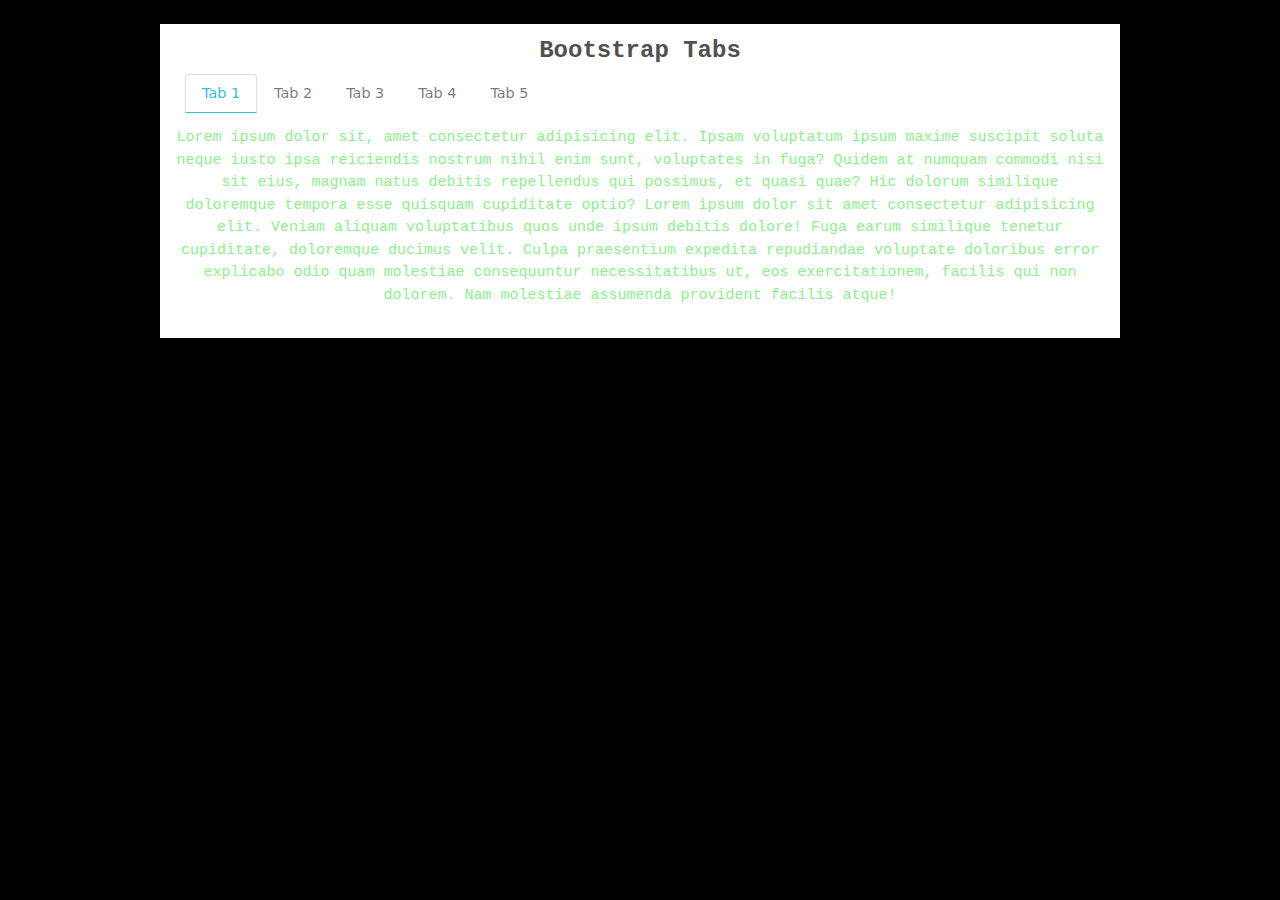
<file: index.html>
<!DOCTYPE html>
<html lang="en">
<head>
    <meta charset="utf-8">
    <meta content="width=device-width, initial-scale=1.0" name="viewport">
    <meta content="" name="keywords">
    <meta content="" name="description">
    <!-- Libraries Stylesheet -->
    <!-- Bootstrap Stylesheet -->
    <link href="./assets/css/bootstrap.min.css" rel="stylesheet">
    <!-- custom css stylesheet -->
    <link rel="stylesheet" href="./assets/css/stylesheet.css">
    <title>bootstrap Tab| Home 1</title>
</head>
<body>
    <section class="main-div">
        <div class="card">
            <div class="text-center">
                <h1>Bootstrap Tabs</h1>
            </div>
            <div class="row">
                <div class="col-lg-12">
                    <nav>
                        <div class="nav nav-tabs" id="nav-tab" role="tablist">
                            <button class="nav-link active" id="company-information-tab" data-bs-toggle="tab"
                                data-bs-target="#company-information" type="button" role="tab"
                                aria-controls="company-information" aria-selected="true">Tab 1</button>
                            <button class="nav-link" id="nav-profile-tab" data-bs-toggle="tab"
                                data-bs-target="#account-representatives" type="button" role="tab"
                                aria-controls="account-representatives" aria-selected="false">Tab 2</button>
                            <button class="nav-link" id="nav-contact-tab" data-bs-toggle="tab"
                                data-bs-target="#change-password" type="button" role="tab"
                                aria-controls="change-password" aria-selected="false">Tab 3</button>
                            <button class="nav-link" id="nav-contact-tab" data-bs-toggle="tab" data-bs-target="#billing"
                                type="button" role="tab" aria-controls="billing" aria-selected="false">Tab 4</button>
                            <button class="nav-link" id="nav-contact-tab" data-bs-toggle="tab"
                                data-bs-target="#business-logo" type="button" role="tab" aria-controls="business-logo"
                                aria-selected="false">Tab 5</button>

                        </div>
                    </nav>
                    <div class="tab-content" id="nav-tabContent">
                        <div class="tab-pane  show active" id="company-information" role="tabpanel"
                            aria-labelledby="company-information-tab">
                            <p class="p3">Lorem ipsum dolor sit, amet consectetur adipisicing elit. Ipsam voluptatum ipsum maxime
                                suscipit soluta neque iusto ipsa reiciendis nostrum nihil enim sunt, voluptates in fuga?
                                Quidem at numquam commodi nisi sit eius, magnam natus debitis repellendus qui possimus,
                                et quasi quae? Hic dolorum similique doloremque tempora esse quisquam cupiditate optio?
                                Lorem ipsum dolor sit amet consectetur adipisicing elit. Veniam aliquam voluptatibus
                                quos unde ipsum debitis dolore! Fuga earum similique tenetur cupiditate, doloremque
                                ducimus velit. Culpa praesentium expedita repudiandae voluptate doloribus error
                                explicabo odio quam molestiae consequuntur necessitatibus ut, eos exercitationem,
                                facilis qui non dolorem. Nam molestiae assumenda provident facilis atque!
                            </p>
                        </div>
                        <div class="tab-pane " id="account-representatives" role="tabpanel"
                            aria-labelledby="account-representatives-tab">
                            <p class="p1">Lorem ipsum dolor sit, amet consectetur adipisicing elit. Ipsam voluptatum ipsum maxime
                                suscipit soluta neque iusto ipsa reiciendis nostrum nihil enim sunt, voluptates in fuga?
                                Quidem at numquam commodi nisi sit eius, magnam natus debitis repellendus qui possimus,
                                et quasi quae? Hic dolorum similique doloremque tempora esse quisquam cupiditate optio?
                                Lorem ipsum dolor sit amet consectetur adipisicing elit. Veniam aliquam voluptatibus
                                quos unde ipsum debitis dolore! Fuga earum similique tenetur cupiditate, doloremque
                                ducimus velit. Culpa praesentium expedita repudiandae voluptate doloribus error
                                explicabo odio quam molestiae consequuntur necessitatibus ut, eos exercitationem,
                                facilis qui non dolorem. Nam molestiae assumenda provident facilis atque!
                            </p>
                        </div>
                        <div class="tab-pane " id="change-password" role="tabpanel"
                            aria-labelledby="change-password-tab">
                            <p class="p2">Lorem ipsum dolor sit, amet consectetur adipisicing elit. Ipsam voluptatum ipsum maxime
                                suscipit soluta neque iusto ipsa reiciendis nostrum nihil enim sunt, voluptates in fuga?
                                Quidem at numquam commodi nisi sit eius, magnam natus debitis repellendus qui possimus,
                                et quasi quae? Hic dolorum similique doloremque tempora esse quisquam cupiditate optio?
                                Lorem ipsum dolor sit amet consectetur adipisicing elit. Veniam aliquam voluptatibus
                                quos unde ipsum debitis dolore! Fuga earum similique tenetur cupiditate, doloremque
                                ducimus velit. Culpa praesentium expedita repudiandae voluptate doloribus error
                                explicabo odio quam molestiae consequuntur necessitatibus ut, eos exercitationem,
                                facilis qui non dolorem. Nam molestiae assumenda provident facilis atque!
                            </p>
                        </div>
                        <div class="tab-pane " id="billing" role="tabpanel" aria-labelledby="billing-tab">
                            <p class="p3">Lorem ipsum dolor sit, amet consectetur adipisicing elit. Ipsam voluptatum ipsum maxime
                                suscipit soluta neque iusto ipsa reiciendis nostrum nihil enim sunt, voluptates in fuga?
                                Quidem at numquam commodi nisi sit eius, magnam natus debitis repellendus qui possimus,
                                et quasi quae? Hic dolorum similique doloremque tempora esse quisquam cupiditate optio?
                                Lorem ipsum dolor sit amet consectetur adipisicing elit. Veniam aliquam voluptatibus
                                quos unde ipsum debitis dolore! Fuga earum similique tenetur cupiditate, doloremque
                                ducimus velit. Culpa praesentium expedita repudiandae voluptate doloribus error
                                explicabo odio quam molestiae consequuntur necessitatibus ut, eos exercitationem,
                                facilis qui non dolorem. Nam molestiae assumenda provident facilis atque!
                            </p>
                        </div>
                        <div class="tab-pane " id="business-logo" role="tabpanel" aria-labelledby="business-logo-tab">
                            <p class="p4">Lorem ipsum dolor sit, amet consectetur adipisicing elit. Ipsam voluptatum ipsum maxime
                                suscipit soluta neque iusto ipsa reiciendis nostrum nihil enim sunt, voluptates in fuga?
                                Quidem at numquam commodi nisi sit eius, magnam natus debitis repellendus qui possimus,
                                et quasi quae? Hic dolorum similique doloremque tempora esse quisquam cupiditate optio?
                                Lorem ipsum dolor sit amet consectetur adipisicing elit. Veniam aliquam voluptatibus
                                quos unde ipsum debitis dolore! Fuga earum similique tenetur cupiditate, doloremque
                                ducimus velit. Culpa praesentium expedita repudiandae voluptate doloribus error
                                explicabo odio quam molestiae consequuntur necessitatibus ut, eos exercitationem,
                                facilis qui non dolorem. Nam molestiae assumenda provident facilis atque!
                            </p>
                        </div>
                    </div>
                </div>
            </div>
        </div>
    </section>

    <!-- JavaScript Libraries -->
    <!-- Jquery -->
    <script src="./assets/js/jquery.min.js"></script>
    <!-- Bootstrap 5 -->
    <script src="./assets/js/bootstrap.bundle.min.js"></script>
    <!-- custom js -->
    <script src="./assets/js/main.js"></script>
</body>

</html>
</file>
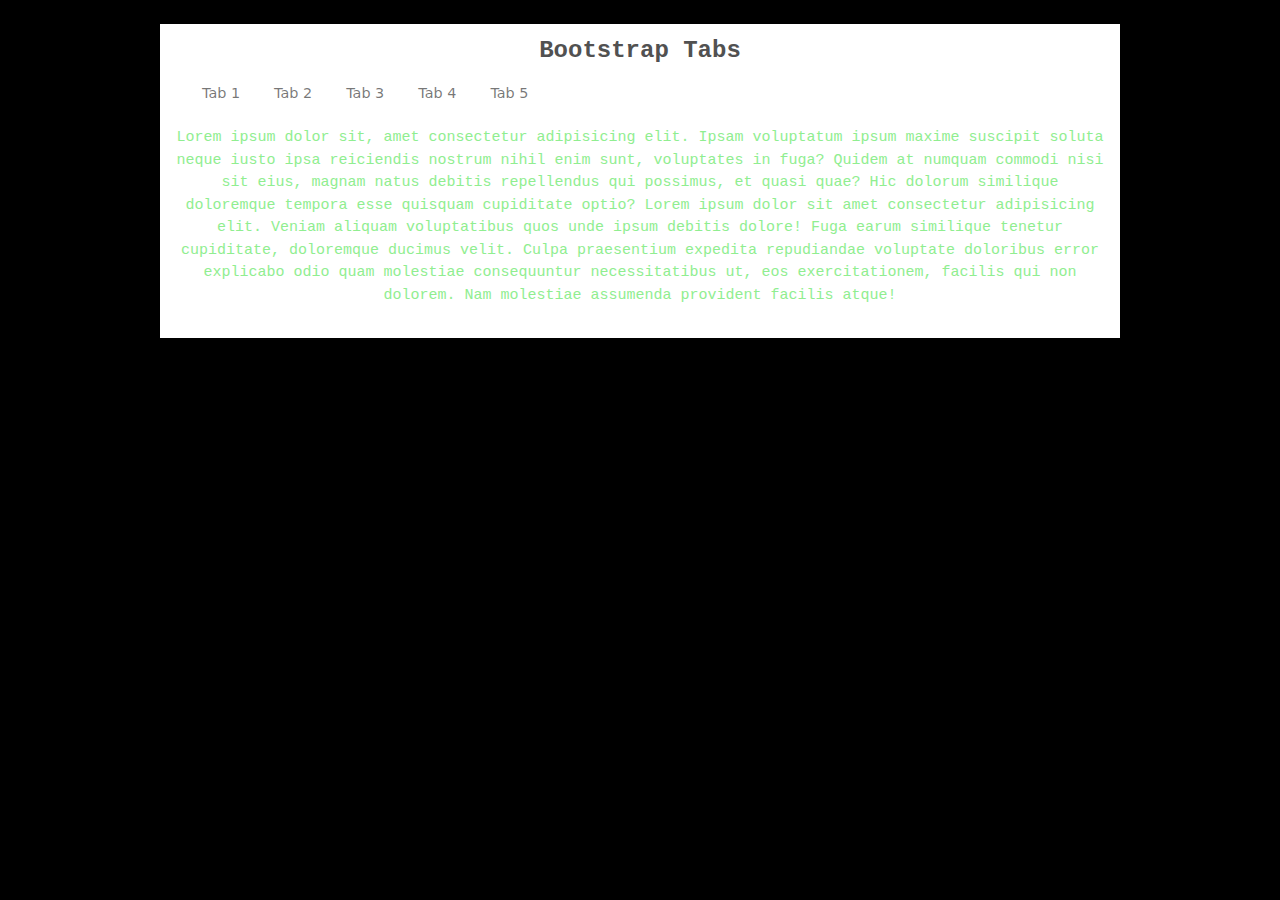
<file: home.html>
<!DOCTYPE html>
<html lang="en">

<head>
    <meta charset="UTF-8" />
    <meta http-equiv="X-UA-Compatible" content="IE=edge" />
    <meta name="viewport" content="width=device-width, initial-scale=1.0" />
    <!-- Libraries Stylesheet -->
    <!-- Bootstrap Stylesheet -->
    <link href="./assets/css/bootstrap.min.css" rel="stylesheet">
    <!-- custom css stylesheet -->
    <link rel="stylesheet" href="./assets/css/stylesheet.css">
    <title>bootstrap Tab| Home 1</title>
</head>

<body>
    <section class="main-div">
        <card class="card">
            <div class="text-center">
                <h1>Bootstrap Tabs</h1>
            </div>
            <div class="row">
                <div class="col-lg-12">
                    <ul class="nav nav-tabs" id="myTab" role="tablist">
                        <li class="nav-item" role="presentation">
                            <a href="#tab1" class="nav-link" id="tab1-tab" data-bs-toggle="tab" data-bs-target="#tab1"
                                type="button" role="tab" aria-controls="tab1" aria-selected="true">
                                Tab 1
                            </a>
                        </li>
                        <li class="nav-item" role="presentation">
                            <a href="#tab2" class="nav-link" id="tab2-tab" data-bs-toggle="tab"
                                data-bs-target="#tab2" type="button" role="tab" aria-controls="tab2"
                                aria-selected="false">
                                Tab 2
                            </a>
                        </li>
                        <li class="nav-item" role="presentation">
                            <a href="#tab3" class="nav-link" id="tab3-tab" data-bs-toggle="tab"
                                data-bs-target="#tab3" type="button" role="tab" aria-controls="tab3"
                                aria-selected="false">
                                Tab 3
                            </a>
                        </li>
                        <li class="nav-item" role="presentation">
                            <a href="#tab4" class="nav-link" id="tab4-tab" data-bs-toggle="tab"
                                data-bs-target="#tab4" type="button" role="tab" aria-controls="tab4"
                                aria-selected="false">
                                Tab 4
                            </a>
                        </li>
                        <li class="nav-item" role="presentation">
                            <a href="#tab5" class="nav-link" id="tab5-tab" data-bs-toggle="tab"
                                data-bs-target="#tab5" type="button" role="tab" aria-controls="tab5"
                                aria-selected="false">
                                Tab 5
                            </a>
                        </li>
                    </ul>
                    <div class="tab-content" id="myTabContent">
                        <div class="tab-pane fade active" id="tab1" role="tabpanel" aria-labelledby="tab1-tab">
                            <p class="p3">Lorem ipsum dolor sit, amet consectetur adipisicing elit. Ipsam voluptatum ipsum maxime
                                suscipit soluta neque iusto ipsa reiciendis nostrum nihil enim sunt, voluptates in fuga?
                                Quidem at numquam commodi nisi sit eius, magnam natus debitis repellendus qui possimus,
                                et quasi quae? Hic dolorum similique doloremque tempora esse quisquam cupiditate optio?
                                Lorem ipsum dolor sit amet consectetur adipisicing elit. Veniam aliquam voluptatibus
                                quos unde ipsum debitis dolore! Fuga earum similique tenetur cupiditate, doloremque
                                ducimus velit. Culpa praesentium expedita repudiandae voluptate doloribus error
                                explicabo odio quam molestiae consequuntur necessitatibus ut, eos exercitationem,
                                facilis qui non dolorem. Nam molestiae assumenda provident facilis atque!
                            </p>
                        </div>
                        <div class="tab-pane fade" id="tab2" role="tabpanel" aria-labelledby="tab2-tab">
                            <p class="p1">Lorem ipsum dolor sit, amet consectetur adipisicing elit. Ipsam voluptatum
                                ipsum maxime
                                suscipit soluta neque iusto ipsa reiciendis nostrum nihil enim sunt, voluptates in fuga?
                                Quidem at numquam commodi nisi sit eius, magnam natus debitis repellendus qui possimus,
                                et quasi quae? Hic dolorum similique doloremque tempora esse quisquam cupiditate optio?
                                Lorem ipsum dolor sit amet consectetur adipisicing elit. Veniam aliquam voluptatibus
                                quos unde ipsum debitis dolore! Fuga earum similique tenetur cupiditate, doloremque
                                ducimus velit. Culpa praesentium expedita repudiandae voluptate doloribus error
                                explicabo odio quam molestiae consequuntur necessitatibus ut, eos exercitationem,
                                facilis qui non dolorem. Nam molestiae assumenda provident facilis atque!
                            </p>
                        </div>
                        <div class="tab-pane fade" id="tab3" role="tabpanel" aria-labelledby="tab3-tab">

                            <p class="p2">Lorem ipsum dolor sit, amet consectetur adipisicing elit. Ipsam voluptatum
                                ipsum maxime
                                suscipit soluta neque iusto ipsa reiciendis nostrum nihil enim sunt, voluptates in fuga?
                                Quidem at numquam commodi nisi sit eius, magnam natus debitis repellendus qui possimus,
                                et quasi quae? Hic dolorum similique doloremque tempora esse quisquam cupiditate optio?
                                Lorem ipsum dolor sit amet consectetur adipisicing elit. Veniam aliquam voluptatibus
                                quos unde ipsum debitis dolore! Fuga earum similique tenetur cupiditate, doloremque
                                ducimus velit. Culpa praesentium expedita repudiandae voluptate doloribus error
                                explicabo odio quam molestiae consequuntur necessitatibus ut, eos exercitationem,
                                facilis qui non dolorem. Nam molestiae assumenda provident facilis atque!
                            </p>
                        </div>
                        <div class="tab-pane fade" id="tab4" role="tabpanel" aria-labelledby="tab4-tab">

                            <p class="p3">Lorem ipsum dolor sit, amet consectetur adipisicing elit. Ipsam voluptatum
                                ipsum maxime
                                suscipit soluta neque iusto ipsa reiciendis nostrum nihil enim sunt, voluptates in fuga?
                                Quidem at numquam commodi nisi sit eius, magnam natus debitis repellendus qui possimus,
                                et quasi quae? Hic dolorum similique doloremque tempora esse quisquam cupiditate optio?
                                Lorem ipsum dolor sit amet consectetur adipisicing elit. Veniam aliquam voluptatibus
                                quos unde ipsum debitis dolore! Fuga earum similique tenetur cupiditate, doloremque
                                ducimus velit. Culpa praesentium expedita repudiandae voluptate doloribus error
                                explicabo odio quam molestiae consequuntur necessitatibus ut, eos exercitationem,
                                facilis qui non dolorem. Nam molestiae assumenda provident facilis atque!
                            </p>
                        </div>
                        <div class="tab-pane fade" id="tab5" role="tabpanel" aria-labelledby="tab5-tab">

                            <p class="p4">Lorem ipsum dolor sit, amet consectetur adipisicing elit. Ipsam voluptatum
                                ipsum maxime
                                suscipit soluta neque iusto ipsa reiciendis nostrum nihil enim sunt, voluptates in fuga?
                                Quidem at numquam commodi nisi sit eius, magnam natus debitis repellendus qui possimus,
                                et quasi quae? Hic dolorum similique doloremque tempora esse quisquam cupiditate optio?
                                Lorem ipsum dolor sit amet consectetur adipisicing elit. Veniam aliquam voluptatibus
                                quos unde ipsum debitis dolore! Fuga earum similique tenetur cupiditate, doloremque
                                ducimus velit. Culpa praesentium expedita repudiandae voluptate doloribus error
                                explicabo odio quam molestiae consequuntur necessitatibus ut, eos exercitationem,
                                facilis qui non dolorem. Nam molestiae assumenda provident facilis atque!
                            </p>
                        </div>
                    </div>
                </div>
            </div>
        </card>
    </section>
    <script src="./assets/js/jquery.min.js"></script>
    <!-- Bootstrap 5 -->
    <script src="./assets/js/bootstrap.bundle.min.js"></script>
    <!-- custom js -->
    <script src="./assets/js/main.js"></script>
    <script>
        $(document).ready(function () {
            $('#myTabContent .active').addClass("show");
            var activeTab = localStorage.getItem("activeTab");
            console.log(activeTab);
            if (activeTab) {
                $('#myTab a[href="' + activeTab + '"]').tab("show");
            }
            $('a[data-bs-toggle="tab"]').on("show.bs.tab", function (e) {
                localStorage.setItem("activeTab", $(e.target).attr("href"));
            });
        });   
    </script>
</body>

</html>
</file>
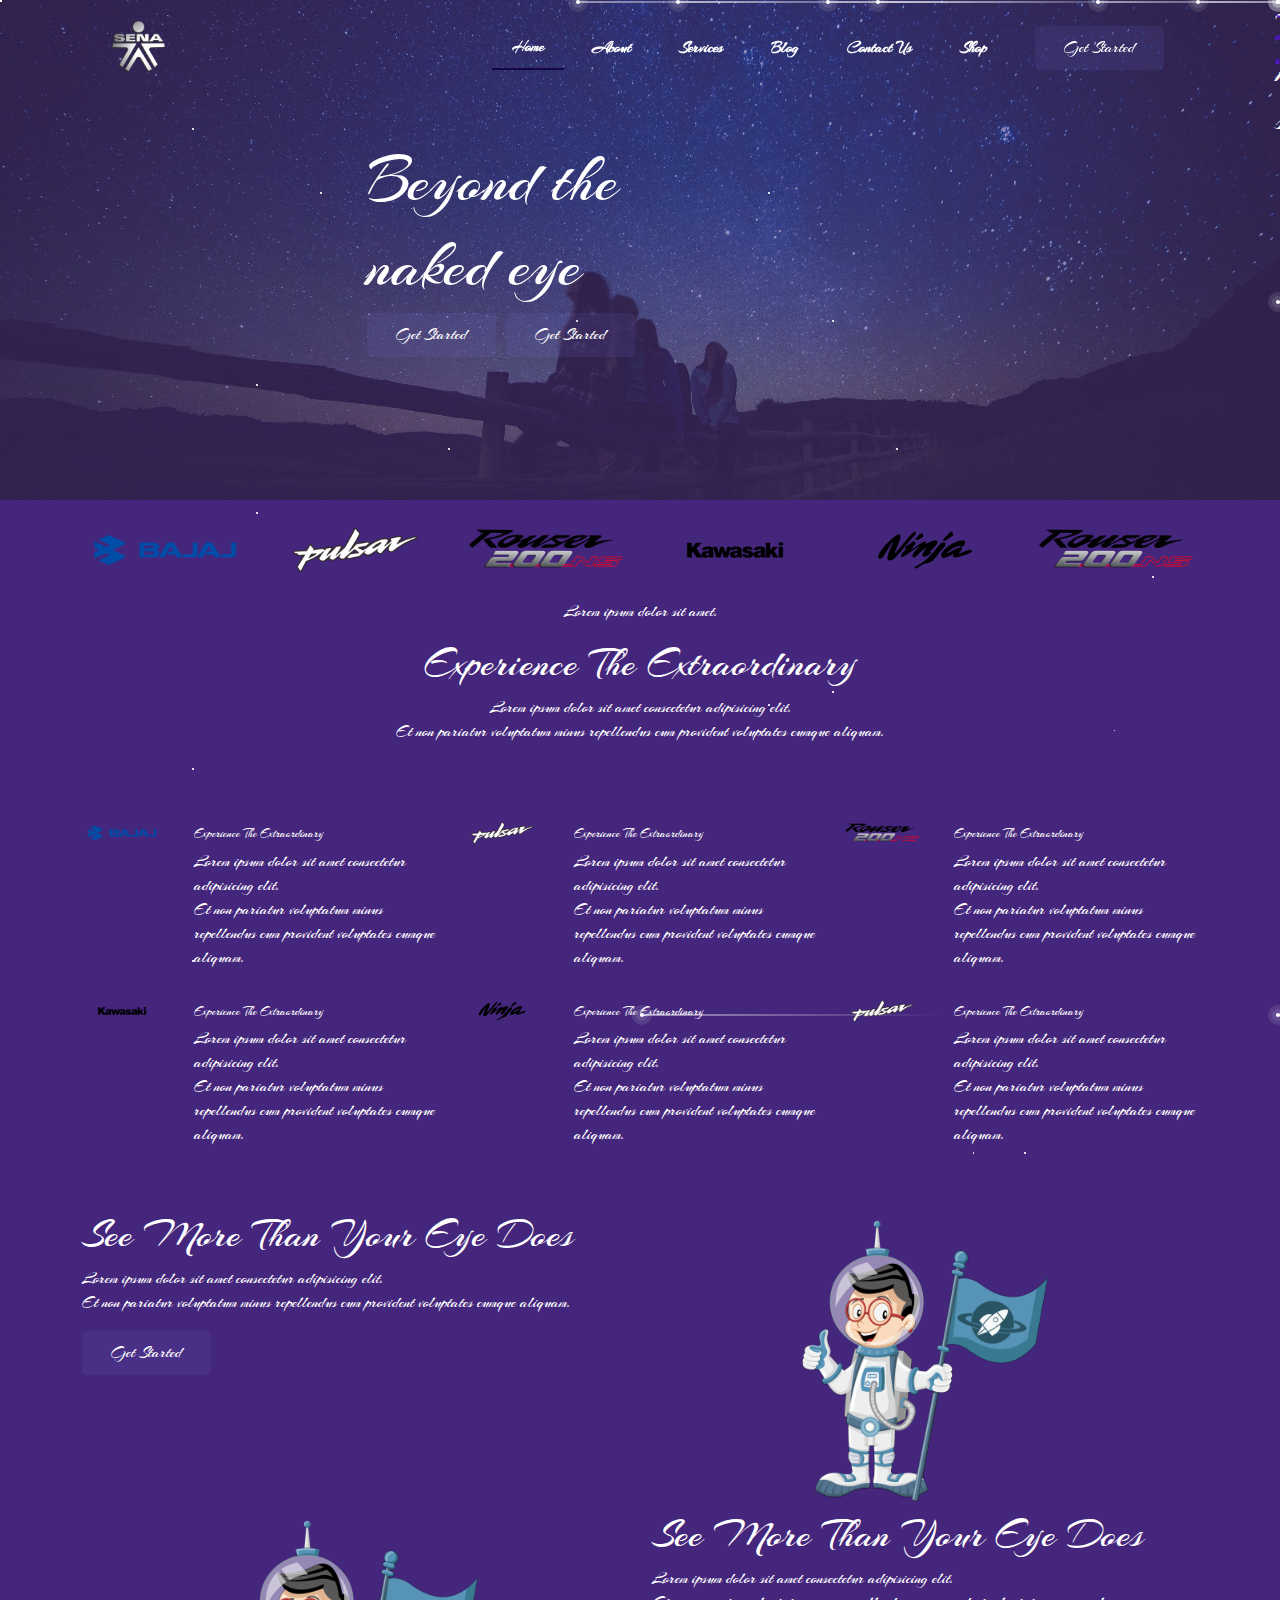
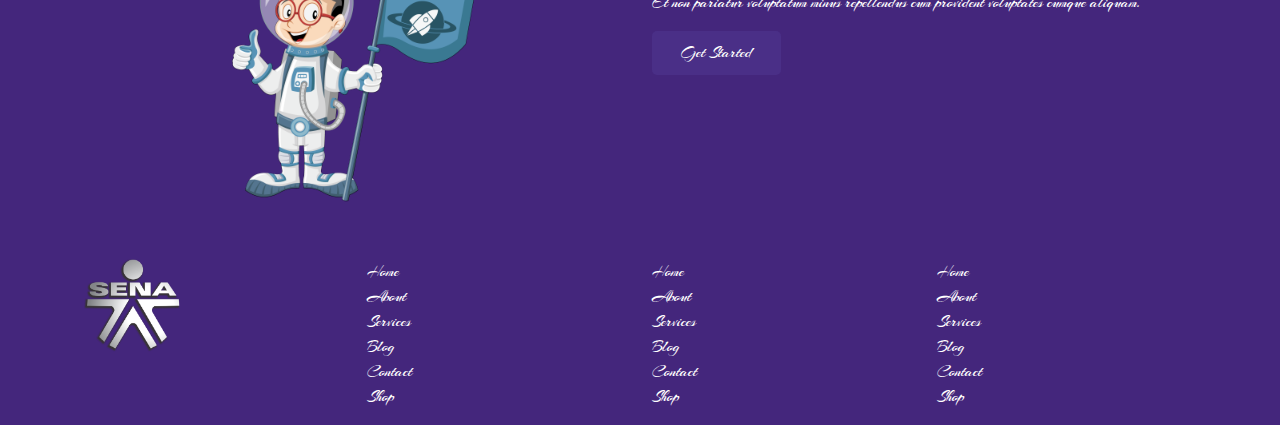
<file: home2.html>
<!DOCTYPE html>
<html lang="en">

<head>
    <meta charset="UTF-8">
    <meta http-equiv="X-UA-Compatible" content="IE=edge">
    <meta name="viewport" content="width=device-width, initial-scale=1.0">
    <!-- Libraries Stylesheet -->
    <!-- Bootstrap Stylesheet -->
    <link href="./assets/css/bootstrap.min.css" rel="stylesheet">
    <!-- custom css stylesheet -->
    <link rel="stylesheet" href="./assets/css/style1.css">
    <!-- fontawesome cdn -->
    <link rel="stylesheet" href="https://cdnjs.cloudflare.com/ajax/libs/font-awesome/6.4.0/css/all.min.css"
        integrity="sha512-iecdLmaskl7CVkqkXNQ/ZH/XLlvWZOJyj7Yy7tcenmpD1ypASozpmT/E0iPtmFIB46ZmdtAc9eNBvH0H/ZpiBw=="
        crossorigin="anonymous" referrerpolicy="no-referrer" />
    <title>Spaced | Home</title>
</head>
</head>

<body class="body" id="back">
    <span></span>
    <span></span>
    <span></span>
    <span></span>
    <span></span>
    <span></span>
    <span></span>
    <span></span>
    <span></span>
    <span></span>
    <div class="star1 star"></div>
    <div class="star2 star"></div>
    <div class="star3 star"></div>
    <div class="star4 star"></div>
    <div class="star5 star"></div>
    <div class="star6 star"></div>
    <div class="star7 star"></div>
    <div class="star8 star"></div>
    <div class="star9 star"></div>
    <div class="star10 star"></div>
    <div class="star11 star"></div>
    <div class="star12 star"></div>
    <div class="star13 star"></div>
    <div class="star14 star"></div>
    <div class="star15 star"></div>
    <div class="star16 star"></div>
    <div class="star17 star"></div>
    <div class="star18 star"></div>
    <div class="star19 star"></div>
    <div class="star20 star"></div>
    <div class="star21 star"></div>
    <div class="star22 star"></div>
    <div class="star23 star"></div>
    <div class="star24 star"></div>
    <div class="star25 star"></div>
    <div class="star26 star"></div>
    <div class="star27 star"></div>
    <div class="star28 star"></div>
    <div class="star29 star"></div>
    <div class="star30 star"></div>
    <div class="star31 star"></div>
    <div class="star32 star"></div>
    <div class="star33 star"></div>
    <div class="star34 star"></div>
    <div class="star35 star"></div>
    <div class="star36 star"></div>
    <!-- ===================================Header Open============================== -->
    <header class="header" id="navbar-fixed-top">
        <div class="container">
            <nav class="destop-nav-bar">
                <div class="d-flex justify-content-between align-items-center">
                    <div class="logo">
                        <a href="">
                            <img src="./assets/images/pngegg (7).png" alt="img">
                        </a>
                    </div>
                    <div class="link">
                        <div class="d-flex justify-content-end">
                            <a href="" class="header_links active">Home</a>
                            <a href="" class="header_links">About</a>
                            <a href="" class="header_links">Services</a>
                            <a href="" class="header_links">Blog</a>
                            <a href="" class="header_links">Contact Us</a>
                            <a href="" class="header_links">Shop</a>
                            <a href=""><button type="button" class="cstm-btn">Get Started</button></a>
                        </div>
                    </div>
                </div>
            </nav>
        </div>
        <!-- moblie navbar -->
        <div id="main-content">
            <div id="title">
                <a href="">
                    <img src="./assets/images/pngegg (7).png" alt="img">
                </a>
            </div>
        </div>
        <div id="btn" class="hamburger">
            <div id="top"></div>
            <div id="middle"></div>
            <div id="bottom"></div>
        </div>
        <div id="box" class="">
            <div id="items">
                <div class="imglogo text-center"><a href="">
                        <img src="./assets/images/pngegg (7).png" alt="img">
                    </a></div>
                <div class="item"><a href="" class="header_links active">Home</a></div>
                <div class="item"><a href="" class="header_links">About</a>
                </div>
                <div class="item"><a href="" class="header_links">Service</a></div>
                <div class="item"><a href="" class="header_links">Blog</a></div>
                <div class="item"><a href="" class="header_links">Contact Us</a></div>
                <div class="item"><a href="" class="header_links">Shop</a></div>
                <div class="item"><a href="" class="header_links"><button type="button" class="cstm-btn">Get
                            Started</button></a></div>
            </div>
        </div>
    </header>
    <!-- ===================================Header Closed============================= -->
    <!-- ===================================Banner Open============================= -->
    <section class="banner-section">
        <div class="container">
            <div class="row">
                <div class="col-lg-6 mx-auto">
                    <span>The night sky</span>
                    <h1>Beyond the</h1>
                    <h1>naked eye</h1>
                    <div class="d-flex">
                        <div><button type="button" class="cstm-btn">Get Started</button></div>
                        <div class="margin-left"><button type="button" class="cstm-btn">Get Started</button></div>
                    </div>
                </div>
            </div>
        </div>
    </section>
    <!-- ===================================Banner Closed============================= -->
    <section class="company-logo">
        <div class="container d-flex justify-content-center">
            <div class="row">
                <div class="col-lg-2 col-md-2 col-sm-12">
                    <div class="logo-div">
                        <div class="logo-img-div">
                            <img src="./assets/images/pngegg (1).png" alt="">
                        </div>
                    </div>
                </div>
                <div class="col-lg-2 col-md-2 col-sm-12">
                    <div class="logo-div">
                        <div class="logo-img-div">
                            <img src="./assets/images/pngegg (2).png" alt="">
                        </div>
                    </div>
                </div>
                <div class="col-lg-2 col-md-2 col-sm-12">
                    <div class="logo-div">
                        <div class="logo-img-div">
                            <img src="./assets/images/pngegg (3).png" alt="">
                        </div>
                    </div>
                </div>
                <div class="col-lg-2 col-md-2 col-sm-12">
                    <div class="logo-div">
                        <div class="logo-img-div">
                            <img src="./assets/images/pngegg (4).png" alt="">
                        </div>
                    </div>
                </div>
                <div class="col-lg-2 col-md-2 col-sm-12">
                    <div class="logo-div">
                        <div class="logo-img-div">
                            <img src="./assets/images/pngegg (5).png" alt="">
                        </div>
                    </div>
                </div>
                <div class="col-lg-2 col-md-2 col-sm-12">
                    <div class="logo-div">
                        <div class="logo-img-div">
                            <img src="./assets/images/pngegg (3).png" alt="">
                        </div>
                    </div>
                </div>
            </div>
        </div>
    </section>
    <section class="text-section">
        <div class="container">
            <div class="row">
                <p>Lorem ipsum dolor sit amet.</p>
                <h1>Experience the extraordinary</h1>
                <p>Lorem ipsum dolor sit amet consectetur adipisicing elit.<br> Et non pariatur voluptatum minus
                    repellendus
                    cum provident voluptates cumque aliquam.</p>
                <div class="container mt-5">
                    <div class="row">
                        <div class="col-lg-4">
                            <div class="d-flex justify-content-center">
                                <div class="img">
                                    <div class="img-div">
                                        <img src="./assets/images/pngegg (1).png" alt="">
                                    </div>
                                </div>
                                <div class="text">
                                    <div class="text-div">
                                        <h1>Experience the extraordinary</h1>
                                        <p>Lorem ipsum dolor sit amet consectetur adipisicing elit.<br> Et non pariatur
                                            voluptatum minus
                                            repellendus
                                            cum provident voluptates cumque aliquam.</p>
                                    </div>
                                </div>
                            </div>
                        </div>
                        <div class="col-lg-4">
                            <div class="d-flex justify-content-center">
                                <div class="img">
                                    <div class="img-div">
                                        <img src="./assets/images/pngegg (2).png" alt="">
                                    </div>
                                </div>
                                <div class="text">
                                    <div class="text-div">
                                        <h1>Experience the extraordinary</h1>
                                        <p>Lorem ipsum dolor sit amet consectetur adipisicing elit.<br> Et non pariatur
                                            voluptatum minus
                                            repellendus
                                            cum provident voluptates cumque aliquam.</p>
                                    </div>
                                </div>
                            </div>
                        </div>
                        <div class="col-lg-4">
                            <div class="d-flex justify-content-center">
                                <div class="img">
                                    <div class="img-div">
                                        <img src="./assets/images/pngegg (3).png" alt="">
                                    </div>
                                </div>
                                <div class="text">
                                    <div class="text-div">
                                        <h1>Experience the extraordinary</h1>
                                        <p>Lorem ipsum dolor sit amet consectetur adipisicing elit.<br> Et non pariatur
                                            voluptatum minus
                                            repellendus
                                            cum provident voluptates cumque aliquam.</p>
                                    </div>
                                </div>
                            </div>
                        </div>
                        <div class="col-lg-4">
                            <div class="d-flex justify-content-center">
                                <div class="img">
                                    <div class="img-div">
                                        <img src="./assets/images/pngegg (4).png" alt="">
                                    </div>
                                </div>
                                <div class="text">
                                    <div class="text-div">
                                        <h1>Experience the extraordinary</h1>
                                        <p>Lorem ipsum dolor sit amet consectetur adipisicing elit.<br> Et non pariatur
                                            voluptatum minus
                                            repellendus
                                            cum provident voluptates cumque aliquam.</p>
                                    </div>
                                </div>
                            </div>
                        </div>
                        <div class="col-lg-4">
                            <div class="d-flex justify-content-center">
                                <div class="img">
                                    <div class="img-div">
                                        <img src="./assets/images/pngegg (5).png" alt="">
                                    </div>
                                </div>
                                <div class="text">
                                    <div class="text-div">
                                        <h1>Experience the extraordinary</h1>
                                        <p>Lorem ipsum dolor sit amet consectetur adipisicing elit.<br> Et non pariatur
                                            voluptatum minus
                                            repellendus
                                            cum provident voluptates cumque aliquam.</p>
                                    </div>
                                </div>
                            </div>
                        </div>
                        <div class="col-lg-4">
                            <div class="d-flex justify-content-center">
                                <div class="img">
                                    <div class="img-div">
                                        <img src="./assets/images/pngegg (2).png" alt="">
                                    </div>
                                </div>
                                <div class="text">
                                    <div class="text-div">
                                        <h1>Experience the extraordinary</h1>
                                        <p>Lorem ipsum dolor sit amet consectetur adipisicing elit.<br> Et non pariatur
                                            voluptatum minus
                                            repellendus
                                            cum provident voluptates cumque aliquam.</p>
                                    </div>
                                </div>
                            </div>
                        </div>
                    </div>
                </div>
            </div>
        </div>
    </section>
    <section class="see-more mt-5">
        <div class="container">
            <div class="row">
                <div class="col-lg-6 col-md-6 col-sm-12">
                    <span>See more descriptions</span>
                    <h1>See More Than Your Eye Does</h1>
                    <p>Lorem ipsum dolor sit amet consectetur adipisicing elit.<br> Et non pariatur voluptatum minus
                        repellendus
                        cum provident voluptates cumque aliquam.</p>
                    <div class="d-flex">
                        <div><button type="button" class="cstm-btn">Get Started</button></div>
                    </div>
                </div>
                <div class="col-lg-6 col-md-6 col-sm-12">
                    <div class="space-man">
                        <div class="space-div">
                            <img src="./assets/images/pngegg (6).png" alt="">
                        </div>
                    </div>
                </div>
                <div class="col-lg-6 col-md-6 col-sm-12">
                    <div class="space-man">
                        <div class="space-div">
                            <img src="./assets/images/pngegg (6).png" alt="">
                        </div>
                    </div>
                </div>
                <div class="col-lg-6 col-md-6 col-sm-12">
                    <span>See more descriptions</span>
                    <h1>See More Than Your Eye Does</h1>
                    <p>Lorem ipsum dolor sit amet consectetur adipisicing elit.<br> Et non pariatur voluptatum minus
                        repellendus
                        cum provident voluptates cumque aliquam.</p>
                    <div class="d-flex">
                        <div><button type="button" class="cstm-btn">Get Started</button></div>
                    </div>
                </div>
            </div>
        </div>
    </section>
    <section class="footer pt-5">
        <div class="container">
            <div class="row">
                <div class="col-lg-3 col-md-3 col-sm-12">
                    <div class="footer-logo">
                        <div class="footer-logo-img">
                            <img src="./assets/images/pngegg (7).png" alt="">
                        </div>
                    </div>
                </div>
                <div class="col-lg-3 col-md-3 col-sm-12 center">
                    <ul class="p-0">
                        <li><a href="">Home</a></li>
                        <li><a href="">About</a></li>
                        <li><a href="">Services</a></li>
                        <li><a href="">Blog</a></li>
                        <li><a href="">Contact</a></li>
                        <li><a href="">Shop</a></li>
                    </ul>
                </div>
                <div class="col-lg-3 col-md-3 col-sm-12 center">
                    <ul class="p-0">
                        <li><a href="">Home</a></li>
                        <li><a href="">About</a></li>
                        <li><a href="">Services</a></li>
                        <li><a href="">Blog</a></li>
                        <li><a href="">Contact</a></li>
                        <li><a href="">Shop</a></li>
                    </ul>
                </div>
                <div class="col-lg-3 col-md-3 col-sm-12 center">
                    <ul class="p-0">
                        <li><a href="">Home</a></li>
                        <li><a href="">About</a></li>
                        <li><a href="">Services</a></li>
                        <li><a href="">Blog</a></li>
                        <li><a href="">Contact</a></li>
                        <li><a href="">Shop</a></li>
                    </ul>
                </div>
            </div>
        </div>
    </section>
    <!-- shining star billing -->
    <!-- JavaScript Libraries -->
    <!-- Jquery -->
    <!-- <script src="./assets/js/jquery.min.js"></script> -->
    <script src="https://codeorigin.jquery.com/jquery-1.10.2.min.js"></script>
    <!-- Bootstrap 5 -->
    <script src="./assets/js/bootstrap.bundle.min.js"></script>
    <!-- custom js -->
    <script src="./assets/js/main.js"></script>
</body>

</html>
</file>
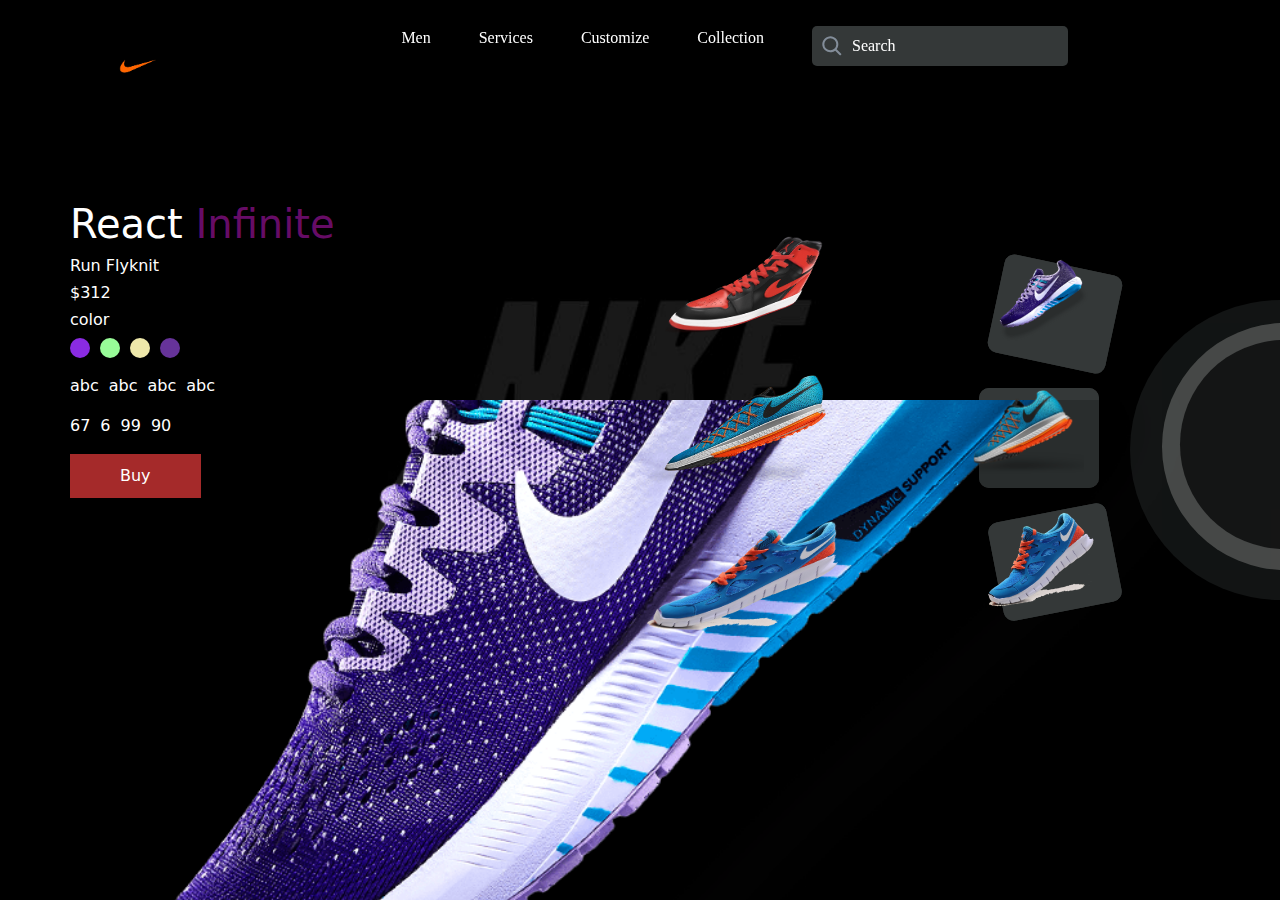
<file: home4.html>
<!DOCTYPE html>
<html lang="en">
<head>
    <meta charset="UTF-8">
    <meta http-equiv="X-UA-Compatible" content="IE=edge">
    <meta name="viewport" content="width=device-width, initial-scale=1.0">
    <!-- Libraries Stylesheet -->
    <!-- Bootstrap Stylesheet -->
    <link href="./assets/css/bootstrap.min.css" rel="stylesheet">
    <!-- custom css stylesheet -->
    <link rel="stylesheet" href="./assets/css/stylesheet4.css">
    <!-- wow css -->
    <link rel="stylesheet" href="./assets/css/animate.css">
    <!-- font-awesome cdn -->
    <link rel="stylesheet" href="https://cdnjs.cloudflare.com/ajax/libs/font-awesome/6.4.0/css/all.min.css"
        integrity="sha512-iecdLmaskl7CVkqkXNQ/ZH/XLlvWZOJyj7Yy7tcenmpD1ypASozpmT/E0iPtmFIB46ZmdtAc9eNBvH0H/ZpiBw=="
        crossorigin="anonymous" referrerpolicy="no-referrer" />
    <title>Infinity | Home</title>
</head>
<body>
    
    <!-- ===================================Header Open======================== -->
    <!-- <canvas></canvas>
     -->
    <header class="header" id="navbar-fixed-top">
        <div class="container">
            <nav class="destop-nav-bar">
                <div class="d-flex justify-content-between align-items-center">
                    <div class="logo">
                        <a href="">
                            <img src="./assets/images/nike.png" alt="img">
                        </a>
                    </div>
                    <div class="link">
                        <div class="d-flex justify-content-end">
                            <a href="" class="header_links active">Men</a>
                            <a href="" class="header_links">Services</a>
                            <a href="" class="header_links">Customize</a>
                            <a href="" class="header_links">Collection</a>
                            <a href=""> <input class="input-elevated" type="text" placeholder="Search"></a>
                            <a href="" class="header_links"><i class="fa-solid fa-lock"></i></a>
                            <a href="" class="header_links"><i class="fa-solid fa-lock"></i></a>
                        </div>
                    </div>
                </div>
            </nav>
        </div>
        <div id="main-content">
            <div id="title">
                <a href="">
                    <img src="./assets/images/nike.png" alt="img">
                </a>
            </div>
        </div>
        <div id="btn" class="hamburger">
            <div id="top"></div>
            <div id="middle"></div>
            <div id="bottom"></div>
        </div>
        <div id="box" class="">
            <div id="items">
                <div class="imglogo text-center">
                    <a href="">
                        <img src="./assets/images/nike.png" alt="img">
                    </a>
                </div>
                <div class="item"><a href="" class="header_links active">Men</a></div>
                <div class="item"><a href="" class="header_links">Services</a></div>
                <div class="item"><a href="" class="header_links">Customize</a></div>
                <div class="item"><a href="" class="header_links">Collection</a></div>
                <div class="item"><a href="" class="header_links"><a href=""> <input class="input-elevated" type="text" placeholder="Search"></a></a></div>
                <div class="item"><a href="" class="header_links"><i class="fa-solid fa-lock"></i></a></div>
                <div class="item"><a href="" class="header_links"><i class="fa-solid fa-lock"></i></a></div>
            </div>
        </div>
    </header>
    <!-- ===================================Header Closed====================== -->
    <!-- ===================================Banner Open======================== -->
    <section class="banner-section position-relative">
        <div class="nike wow animated slideInLeft" data-wow-duration="1s" data-wow-delay="0.5s">

        </div>
        <div class="container p-0">
            <div class="row">
                <div class="col-lg-3 wow animated bounceIn" data-wow-duration="1s" data-wow-delay="0.5s">
                    <h1>React
                    <span>Infinite</span></h1>
                    <h6>
                        Run Flyknit
                    </h6>
                    <h6>$312</h6>
                    <h6>color</h6>
                    <div class="color-div d-flex align-items-center">
                        <div class="color1"></div>
                        <div class="color2"></div>
                        <div class="color3"></div>
                        <div class="color4"></div>
                    </div>
                    <div class="d-flex align-items-center mt-3">
                        <div class="text1">abc</div>
                        <div class="text">abc</div>
                        <div class="text">abc</div>
                        <div class="text">abc</div>
                    </div>
                    <div class="d-flex align-items-center mt-3">
                        <div class="text1">67</div>
                        <div class="text">6</div>
                        <div class="text">99</div>
                        <div class="text">90</div>
                    </div>
                    <div class="d-flex mt-3">
                        <button class="buy-button">buy</button>
                    </div>
                </div>
                <div class="col-lg-5 d-flex justify-content-between">
                    <div class="shoe wow animated slideInRight" data-wow-duration="1s" data-wow-delay="0.5s">
                        <div class="shoe-inner">
                            <img src="./assets/images/shoe1.png" alt="">
                        </div>
                    </div>
                    <div class="d-flex flex-column justify-content-center">
                        <div class="square-div">
                            <div class="square">
                                <img src="./assets/images/shoe5.png" alt="">
                            </div>
                        </div>
                        <div class="square-div">
                            <div class="square">
                                <img src="./assets/images/shoe2.png" alt="">
                            </div>
                        </div>
                        <div class="square-div">
                            <div class="square">
                                <img src="./assets/images/shoe3.png" alt="">
                            </div>
                        </div>
                    </div>
                </div>
                <div class="col-lg-3 g-0 d-flex justify-content-center flex-column align-items-end">
                    <div class="shoes-div">
                        <div class="shoes-div-inner">
                            <img src="./assets/images/shoe1.png" alt="">
                        </div>
                    </div>
                    <div class="shoes-div2">
                        <div class="shoes-div-inner">
                            <img src="./assets/images/shoe2.png" alt="">
                        </div>
                    </div>
                    <div class="shoes-div3">
                        <div class="shoes-div-inner">
                            <img src="./assets/images/shoe3.png" alt="">
                        </div>
                    </div>
                    <div class="right-semi-circle ">
                        <div class="inner-circle">
                            <div class="inner-circle-div">

                            </div>
                        </div>
                    </div>
                </div>

            </div>
        </div>
    </section>
    <!-- ===================================Banner Closed====================== -->


   










    
    <!-- JavaScript Libraries -->
    <!-- Jquery -->
    <script src="./assets/js/jquery.min.js"></script>
    <!-- Bootstrap 5 -->
    <script src="./assets/js/bootstrap.bundle.min.js"></script>
    <!-- wow js -->
    <script src="./assets/js/wow.min.js"></script>
    <!-- custom js -->
    <script src="./assets/js/main.js"></script>
</body>
</html>
</file>
<file: assets/css/stylesheet.css>
* {
  margin: 0;
  padding: 0;
  box-sizing: border-box;
  list-style: none;
}

body {
  overflow-x: hidden !important;
  background-color: #000;
}

body::-webkit-scrollbar {
  width: 8px;
  height: 5px;
  background-color: #000;
  border-radius: 10px;
}

body::-webkit-scrollbar-thumb {
  background-color: #275A55;
  border-radius: 10px;
}

/* width */
::-webkit-scrollbar {
  width: 15px;
}

.main-div {
  width: 75%;
  margin: auto;
  background: #F8F8F8;
  margin-top: 1.5rem;
}

.card {
  /* background-color: white; */
  box-shadow: 0 2px 4px 0 rgba(0, 0, 0, 0.2);
  border-radius: 0px;
  border: none;
  margin-bottom: 5rem;
  /* margin-top: 6rem; */
}

.nav-tabs {
  display: flex !important;
  justify-content: center !important;
  justify-content: start !important;
  padding-left: 25px !important;
  border: none !important;
}

.nav-link {
  font-size: 0.9rem;
  border: none;
  color: rgba(0, 0, 0, 0.54);
}

.nav-link.active {
  border-bottom: solid 1px #38BFD4 !important;
  color: #38BFD4 !important;
  border-color: none !important;
}

.nav-link:hover {
  color: #38BFD4 !important;
}

.card h1 {
  color: #515151;
  font-size: 1.5rem;
  font-weight: 600;
  padding-top: 0.8rem;
  font-family: 'Courier New', Courier, monospace;
}

label {
  color: #647181;
  font-size: 13px;
  font-family: 'avenir', helvetica, arial;
}

input {
  background: #E1EDF2;
  border-bottom: 0;
  width: 100%;
  border: 0px;
  padding: 12px;
  margin-top: 1rem;
  outline: none;

}

.text-red {
  color: red;
  font-size: 15px;
  font-family: "avenir", helvetica, arial;
  padding-bottom: 10px;
}

div.select {
  background-color: #E1EDF2;
  border: 1px solid #FFFFFF;
  border-radius: 1px;
  box-sizing: border-box;
  margin: 14px auto;
  overflow: hidden;
  position: relative;
  width: 100%;
  z-index: 1;
  box-sizing: border-box;
  line-height: 3;
}

div.select select {
  padding: 0 20px;
  /* -webkit-appearance: none; */
  /* appearance: none; */
  background-color: transparent;
  border: 0 none;
  box-shadow: none;
  box-sizing: border-box;
  color: black;
  font-weight: 200;
  width: 100%;
  border: none;
  outline: none;
}

div.select::before {
  border-left: 1px solid white;
  color: #252745;
  content: "";
  display: block;
  font-size: 1em;
  height: 100%;
  line-height: 2.5em;
  padding: 0 0.625em;
  position: absolute;
  right: 0;
  text-align: center;
  top: 0;
  width: 19px;
  z-index: -1;
}

div.select::after {
  border: 2px solid #252745;
  border-right: 0;
  border-top: 0;
  bottom: 39%;
  content: "";
  display: block;
  height: 8px;
  position: absolute;
  right: 8px;
  transform: rotate(-45deg);
  width: 8px;
  z-index: -1;
}

.cstm-btn {
  border: 0;
  border-radius: 3px;
  cursor: pointer;
  font-size: 0.9rem;
  font-weight: 400;
  margin: 20px 10px 10px 0;
  padding: 14px 48px;
  text-align: center;
  transition: all 200ms;
  text-decoration: none;
  line-height: 1;
  width: auto;
  background-color: #38BFD4;
  color: #FFFFFF;
}

.grey-div input {
  background: #E1EDF2;
  border-bottom: 0;
  width: 100%;
  border: 0px;
  padding: 10px;
  margin-top: 2rem;
  outline: none;

}

.comp-inf {
  margin-top: 3rem;
}

p {
  color: #FFF;
  font-size: 15px;
  font-family: 'Courier New', Courier, monospace;
  text-align: center;
}

h2 {
  color: #FFF;
  padding-top: 1rem;
  font-size: 2rem;
  font-family: 'Courier New', Courier, monospace;
  text-align: center;

}

.p1 {
  color: lightpink;
  font-size: 15px;
  font-family: 'Courier New', Courier, monospace;
  padding: 15px;
}

.p2 {
  color: lightcoral;
  font-size: 15px;
  font-family: 'Courier New', Courier, monospace;
  padding: 15px;
}

.p3 {
  color: lightgreen;
  font-size: 15px;
  font-family: 'Courier New', Courier, monospace;
  padding: 15px;
}

.p1 {
  color: lightskyblue;
  font-size: 15px;
  font-family: 'Courier New', Courier, monospace;
  padding: 15px;
}

h1 {
  font-size: 3rem;
  font-weight: normal;
}

.draganddrop {
  border: 4px dashed #3b80bc;
  display: flex;
  justify-content: center;
  align-items: center;
  flex-direction: column;
  margin: 0 auto;
  min-height: 200px;
  position: relative;
  text-align: center;
  transition: border-color 300ms;
  width: 50%;
  cursor: pointer;
}

label.draganddrop input.file_input {
  height: 100%;
  left: 0;
  opacity: 0;
  outline: 0;
  position: absolute;
  top: 0;
  width: 100%;
  cursor: pointer;
}

.btn-cstm {
  border: 0;
  border-radius: 3px;
  cursor: pointer;
  font-size: 0.9rem;
  font-weight: 400;
  margin: 20px 10px 10px 0;
  padding: 14px 48px;
  text-align: center;
  transition: all 200ms;
  text-decoration: none;
  line-height: 1;
  width: auto;
  background-color: #fff;
  color: #38BFD4;
  border: 1px solid #38BFD4;
}

/* ===============Great Outdoor Css =========== */
/* ====================Header Css Open====================== */
/* width */
::-webkit-scrollbar {
  width: 15px;
}

/*** Navbar ***/
.Padding {
  padding: 10px;
}

#main-content {
  position: relative;
  display: none;
}

#title {
  width: 28%;
  left: 20px;
  position: absolute;
  top: 0px;
}

#title img {
  width: 70%;
}

#btn {
  position: fixed;
  z-index: 5;
  top: 15px;
  right: 15px;
  cursor: pointer;
  -webkit-transition: left 500ms cubic-bezier(0.6, 0.05, 0.28, 0.91);
  transition: left 500ms cubic-bezier(0.6, 0.05, 0.28, 0.91);
  display: none;
}

#btn div {
  width: 35px;
  height: 2px;
  margin-bottom: 8px;
  background-color: #fff;
  -webkit-transition: -webkit-transform 500ms cubic-bezier(0.6, 0.05, 0.28, 0.91),
    opacity 500ms, box-shadow 250ms, background-color 500ms;
  transition: transform 500ms cubic-bezier(0.6, 0.05, 0.28, 0.91), opacity 500ms,
    box-shadow 250ms, background-color 500ms;
}

#btn:hover>div {
  box-shadow: 0 0 1px #000708;
}

#btn.active {
  right: 12px;
  border-bottom: 1px solid transparent;
}

#btn.active div {
  background-color: #343838;
}

#btn.active:hover>div {
  box-shadow: 0 0 1px #343838;
}

#btn.active #top {
  -webkit-transform: translateY(10px) rotate(-135deg);
  -ms-transform: translateY(10px) rotate(-135deg);
  transform: translateY(10px) rotate(-135deg);
}

#btn.active #middle {
  -webkit-transform: scale(0);
  -ms-transform: scale(0);
  transform: scale(0);
}

#btn.active #bottom {
  -webkit-transform: translateY(-10px) rotate(-45deg);
  -ms-transform: translateY(-10px) rotate(-45deg);
  transform: translateY(-10px) rotate(-45deg);
}

#box {
  position: fixed;
  /* background: linear-gradient(229deg, #E69024, #E69024, #653290); */
  /* background: linear-gradient(229deg, #653290, #653290, #E69024); */
  z-index: 4;
  overflow: auto;
  top: 0px;
  right: -275px;
  background-color: #fff;
  width: 275px;
  opacity: 0;
  padding: 20px 0px;
  height: 100%;
  color: #343838;
  -webkit-transition: all 350ms cubic-bezier(0.6, 0.05, 0.28, 0.91);
  transition: all 350ms cubic-bezier(0.6, 0.05, 0.28, 0.91);
}

#box.active {
  right: 0px;
  opacity: 1;
  border-bottom: #fff;
}

#items {
  position: relative;
}

#items a {
  text-decoration: none;
  color: #000;
  font-weight: bold;
  font-family: 'Arizonia-Regular';
}

#items .item {
  position: relative;
  cursor: pointer;
  font-size: 1.3rem;
  padding: 15px 30px;
  -webkit-transition: all 250ms;
  transition: all 250ms;
}


#items .item:hover {
  padding: 15px 45px;
  background-color: rgba(52, 56, 56, 0.2);
}

.header-icons {
  width: 60%;
}

/* header desktop */
.header {
  width: 100%;
  z-index: 4;
  transition: 0.5s all ease-in-out;
  position: fixed;
  top: 0;
  height: 90px;
  color: #fff;
  padding-top: 1rem;
  /* background-color: #000; */
}

#White_links .header_links {
  color: #fff;
}

.logo {
  width: 20%;
}

/* .active,
.header_links:hover {
  border-bottom: 2px solid #9C6DA5;
  color: #9C6DA5;
} */

.image-change .active,
.weds-img-div {
  border-bottom: 2px solid #fff;
}

#main-content #title a {
  text-decoration: none;
}

.logo img {
  width: 50%;
  height: 100%;
  margin-left: auto;
  margin-right: auto;
  display: flex;
}

.link {
  width: 100%;
  padding: 10px;
  display: flex;
  align-items: center;
  justify-content: center;
  font-family: 'Arizonia-Regular';
  position: relative;
}

.destop-nav-bar .link a {
  text-decoration: none;
  margin: 0px 4px;
  color: #fff;
  align-items: center;
  font-family: 'Arizonia-Regular';
  padding-left: 70px;
  padding-right: 70px;
  display: flex;
  font-size: 0.9rem;
  font-weight: bold;
  padding-top: 1rem;
  text-transform: uppercase;
}


.destop-nav-bar a {
  text-decoration: none;
}

/* input{
  margin-bottom: 40px;
} */

.input-elevated {
  font-size: 16px;
  line-height: 1.5;
  border: none;
  color: #FFF;
  background-image: url("data:image/svg+xml;utf8,<svg xmlns='http://www.w3.org/2000/svg' width='20' height='20' viewBox='0 0 20 20'><path fill='%23838D99' d='M13.22 14.63a8 8 0 1 1 1.41-1.41l4.29 4.29a1 1 0 1 1-1.41 1.41l-4.29-4.29zm-.66-2.07a6 6 0 1 0-8.49-8.49 6 6 0 0 0 8.49 8.49z'></path></svg>");
  background-repeat: no-repeat;
  background-position: 70px 10px;
  background-size: 20px 20px;
  /* box-shadow: 0 2px 4px 0 rgba(0, 0, 0, 0.08); */
  border-radius: 0px;
  padding: .5em 1em .5em 2.5em;
  width: 20%;
  background-color: transparent;
}
.input-elevated::placeholder {
  color: #FFF;
  text-align: center;
}

.input-inset {
  font-size: 16px;
  line-height: 1.5;
  background: #FFFFFF;
  background-image: url("data:image/svg+xml;utf8,<svg xmlns='http://www.w3.org/2000/svg' width='19' height='19' viewBox='0 0 19 19'><path fill='%23838D99' d='M13.98 12.57a2 2 0 0 1 1.93.52l2.5 2.5a2 2 0 0 1-2.82 2.82l-2.5-2.5a2 2 0 0 1-.52-1.93l-1.38-1.37a7 7 0 1 1 1.42-1.42l1.37 1.38zm-3.37-2.03a5 5 0 1 0-7.08-7.08 5 5 0 0 0 7.08 7.08z'></path></svg>");
  background-repeat: no-repeat;
  background-position: 10px 10px;
  background-size: 20px 20px;
  border: 1px solid #C5CBD5;
  box-shadow: inset 0 1px 4px 0 rgba(0, 0, 0, 0.20);
  border-radius: 8px;
  width: 300px;
  padding: .5em 1em .5em 2.5em;
}

.input-inset::placeholder {
  color: #838D99;
}

.input-inset:focus {
  outline: none;
  border: 1px solid #84A2FA;
}

.input-simple {
  font-size: 16px;
  line-height: 1.5;
  border: none;
  background: #FFFFFF;
  background-image: url("data:image/svg+xml;utf8,<svg xmlns='http://www.w3.org/2000/svg' width='20' height='20' viewBox='0 0 20 20'><path fill='%23838D99' d='M13.22 14.63a8 8 0 1 1 1.41-1.41l4.29 4.29a1 1 0 1 1-1.41 1.41l-4.29-4.29zm-.66-2.07a6 6 0 1 0-8.49-8.49 6 6 0 0 0 8.49 8.49z'></path></svg>");
  background-repeat: no-repeat;
  background-position: 10px 10px;
  background-size: 20px 20px;
  border: 1px solid #C5CBD5;
  width: 300px;
  padding: .5em 1em .5em 2.5em;
}

.input-simple::placeholder {
  color: #838D99;
}

.input-simple:focus {
  outline: none;
  border: 1px solid #84A2FA;
}

.input-bottom-border {
  font-size: 16px;
  line-height: 1.5;
  border: none;
  background-color: rgba(255, 255, 255, 0.6);
  background-image: url("data:image/svg+xml;utf8,<svg xmlns='http://www.w3.org/2000/svg' width='16' height='16' viewBox='0 0 16 16'><path fill='%238C92A0' d='M11.44 10.73l4.41 4.42a.5.5 0 1 1-.7.7l-4.42-4.41a6.5 6.5 0 1 1 .7-.7v-.01zM6.5 12a5.5 5.5 0 1 0 0-11 5.5 5.5 0 0 0 0 11z'></path></svg>");
  background-repeat: no-repeat;
  background-position: 10px 10px;
  background-size: 20px 20px;
  border-bottom: 1px solid #C5CBD5;
  width: 300px;
  padding: .5em 1em .5em 2.5em;
}

.input-bottom-border::placeholder {
  color: #838D99;
}

.input-bottom-border:focus {
  outline: none;
  background-color: rgba(255, 255, 255, 1);
  border-bottom: 1px solid #84A2FA;
}

.input-grey-rounded {
  font-size: 16px;
  line-height: 1.5;
  background: #E9EEF0;
  border: 1px solid #D5D9DB;
  background-image: url("data:image/svg+xml;utf8,<svg xmlns='http://www.w3.org/2000/svg' width='16' height='16' viewBox='0 0 16 16'><path fill='%238C92A0' d='M11.44 10.73l4.41 4.42a.5.5 0 1 1-.7.7l-4.42-4.41a6.5 6.5 0 1 1 .7-.7v-.01zM6.5 12a5.5 5.5 0 1 0 0-11 5.5 5.5 0 0 0 0 11z'></path></svg>");
  background-repeat: no-repeat;
  background-position: 15px 10px;
  background-size: 20px 20px;
  border-radius: 100px;
  width: 300px;
  padding: .5em 1em .5em 2.5em;
}

.input-grey-rounded::placeholder {
  color: #838D99;
}

.input-grey-rounded:focus {
  outline: none;
  background-color: #FFF;
  border: 1px solid #84A2FA;
}

.input-transparent {
  font-size: 16px;
  line-height: 1.5;
  text-shadow: 0px 1px 2px rgba(0, 0, 0, 0.2);
  border: none;
  background: rgba(255, 255, 255, 0.2);
  background-image: url("data:image/svg+xml;utf8,<svg xmlns='http://www.w3.org/2000/svg' width='20' height='20' viewBox='0 0 20 20'><path fill='%23FFFFFF' d='M13.22 14.63a8 8 0 1 1 1.41-1.41l4.29 4.29a1 1 0 1 1-1.41 1.41l-4.29-4.29zm-.66-2.07a6 6 0 1 0-8.49-8.49 6 6 0 0 0 8.49 8.49z'></path></svg>");
  background-repeat: no-repeat;
  background-position: 10px 10px;
  background-size: 20px 20px;
  border-radius: 5px;
  width: 300px;
  padding: .5em 1em .5em 2.5em;
  margin-bottom: 0px;
}

.input-transparent::placeholder {
  color: #FFF;
}

.input-transparent:focus {
  outline: none;
  background: rgba(255, 255, 255, 100);
  text-shadow: none;
  background-image: url("data:image/svg+xml;utf8,<svg xmlns='http://www.w3.org/2000/svg' width='20' height='20' viewBox='0 0 20 20'><path fill='%238C92A0' d='M13.22 14.63a8 8 0 1 1 1.41-1.41l4.29 4.29a1 1 0 1 1-1.41 1.41l-4.29-4.29zm-.66-2.07a6 6 0 1 0-8.49-8.49 6 6 0 0 0 8.49 8.49z'></path></svg>");
  background-repeat: no-repeat;
  background-position: 10px 10px;
  background-size: 20px 20px;
}

.bg-gradient {
  padding: 40px;
  margin-left: -40px;
  margin-right: -40px;
  width: 350px;
  background-image: linear-gradient(-135deg, #5A9FC7 0%, #6DC2D7 100%);
}

/* ====================Header Css Open====================== */
.section-banner {
  position: relative;
  height: 100vh;
  width: 100%;
  display: flex;
  justify-content: center;
  align-items: center;
}

.section-banner::after {
  position: absolute;
  content: "";
  top: 0;
  left: 0;
  background-image: url('../images/patrick-fore-iOiaqY7eZsY-unsplash.jpg');
  background-position: center;
  background-size: cover;
  background-repeat: no-repeat;
  width: 100%;
  height: 100%;
}

.img-div {
  width: 100%;
  height: 500px;
  margin-top: 2rem;
}

.img-div1 {
  width: 100%;
  margin-top: 2rem;
  margin-bottom: 2rem;
}

.img-div1 span {
  color: #fff;
  text-align: center;
  font-family: 'Courier New', Courier, monospace;
  display: flex;
  justify-content: center;
  padding-top: 1rem;

}

.img {
  width: 100%;
  height: 100%;
}
.div{
  width: 100%;
   height: 400px;
}
.img1 {
  width: 100%;
  height: 100%;
}

.overlay1 {
  position: absolute;
  bottom: 0px;
  width: 100%;
  height: 100px;
  left: 0;
}

.overlay1 h4 {
  color: #fff;
  filter: blur(1px);
  -webkit-filter: blur(1px);
}

.second-section {
  /* height: 700px; */
}

.overlay1 span {
  color: #fff;
  filter: blur(1px);
  -webkit-filter: blur(1px);
}

.img img {
  width: 100%;
  height: 100%;
  object-fit: cover;
  filter: blur(2px);
  -webkit-filter: blur(2px);
}

.img1 img {
  width: 100%;
  height: 100%;
  object-fit: cover;
}

.text-section button {
  background-color: transparent;
  color: #38BFD4;
  border: none;
}
.second-section button {
  background-color: transparent;
  color: #38BFD4;
  border: none;
}
.img-section {
  width: 100%;
  height: 500px;
  margin-top: 5rem;
  position: relative;
}

.img-div{
  width: 100%;
  height: 100%;
  background-image: url('./../images/jairph-rC6fkXIiSF4-unsplash.jpg');
  background-position: center;
  background-repeat: no-repeat;
  background-size: cover;
  filter: blur(1px);
  -webkit-filter: blur(1px);
}

/* modal */
.video-box {
  position: relative;
  width: 100%;
  height: 600px;
}

.vedioBg .card {
  border: none;
}

.video-box-width {
  background-image: url("../images/patrick-fore-iOiaqY7eZsY-unsplash.jpg");
  background-position: center;
  background-size: cover;
}

.video-box:hover .overlay {
  height: 100%;
  height: 600px;
}

.overlay {
  position: absolute;
  bottom: 0;
  left: 0;
  right: 0;
  background-color: #60a8e229;
  overflow: hidden;
  width: 100%;
  height: 0;
  transition: .5s ease;
}

.play-font {
  width: 100%;
  position: absolute;
  top: 0;
  left: 0;
  right: auto;
  top: 40%;
  bottom: 0;
  margin: auto;
  opacity: 0.5;
}

.play-font h1 {
  color: #fff;
  font-size: 3rem;
  z-index: 1;
}

.play-font i {
  margin-top: 4.5rem;
  font-size: 20px;
  color: #FFF;
  background: 0 0;
  border-radius: 50%;
  padding: 10px 10px 10px 14px;
  border: 3px solid #fff;
}

/*  */
/* modal css */
.modal-content {
  /* background-image: url("../images/patrick-fore-iOiaqY7eZsY-unsplash.jpg"); */
  background-color: #60a8e229;
  border: none;
}

.modal-header {
  display: flex;
  align-items: center;
  justify-content: center;
  font-family: "Mont-Bold";
  color: #fff;
  border-bottom: none;
}

.modal-body input {
  border: 1px solid #fff;
  background-color: transparent;
  width: 100%;
  padding: 7px;
  border-radius: 7px;
}

.modal-body .select {
  border: 1px solid #fff;
  background-color: transparent;
  width: 100%;
  padding: 10px;
  border-radius: 7px;
  color: #fff;
  font-family: "Mont-Light";
  font-size: 12px;
}

.modal-body .select option {
  color: #000;
  font-family: "Mont-Light";
  font-size: 12px;

}

.modal-body input::placeholder {
  color: #fff;
  font-family: "Mont-Light";
  font-size: 12px;
}

.modal-footer {
  align-items: center;
  justify-content: center;
  border-top: none;
}

.subBtn {
  /* background-color: #fff; */
  color: #000;
  font-family: "Mont-Bold";
  padding: 5px 20px;
  border: none;
  border-radius: 10px;
  text-transform: uppercase;

}

.footer-section a {
  text-decoration: none;
  color: #fff;
}




















/* ========================================= */
/* MEDIA QUERY  */
/* ========================================= */
@media (min-width:1600px) and (min-width:1920px) and (min-width:2560px) and (max-width:1366px) and (max-width:1280px) and (max-width:1024px) {
  #main-content {
    display: none;
  }
}

@media only screen and (min-width:1600px) {
  #main-content {
    display: none;
  }
}

@media only screen and (min-width:1400px) {
  #btn {
    display: none;
  }

  #main-content {
    display: none;
  }
}

@media only screen and (min-width:1440px) {
  #main-content {
    display: none;
  }
}

@media only screen and (min-width:1920px) {
  #main-content {
    display: none;
  }
}

@media only screen and (min-width:2550px) {
}

/* ========================================= */
/* Max Media Queries  */
/* ========================================= */
@media only screen and (max-width:1366px) {

}

@media only screen and (max-width:1280px) {
}

@media only screen and (max-width:1024px) {
}

@media only screen and (max-width:820px) {
  .destop-nav-bar {
    display: none;
  }

  #btn {
    display: block;
  }

  .imglogo {
    width: 100px;
    margin: 50px auto 0 auto;
  }

  #items .item {
    position: relative;
    cursor: pointer;
    padding: 15px 30px;
    -webkit-transition: all 250ms;
    transition: all 250ms;
    text-align: center;
  }

  #items a {
    text-decoration: none;
    color: #000;
    font-family: "Mont-Light";
    font-size: 15px;
  }
}

@media only screen and (max-width:768px) {
  .destop-nav-bar {
    display: none;
  }

  #btn {
    display: block;
  }

  .imglogo {
    width: 100px;
    margin: 50px auto 0 auto;
  }

  #items .item {
    position: relative;
    cursor: pointer;
    padding: 15px 30px;
    -webkit-transition: all 250ms;
    transition: all 250ms;
    text-align: center;
  }

  #items a {
    text-decoration: none;
    color: #000;
    font-family: "Mont-Light";
    font-size: 15px;
  }
  
}

@media only screen and (max-width:600px) {}

@media only screen and (max-width:540px) {}

@media only screen and (max-width:414px) {
  .destop-nav-bar {
    display: none;
  }

  #btn {
    display: block;
  }

  .imglogo {
    width: 100px;
    margin: 50px auto 0 auto;
  }

  #items .item {
    position: relative;
    cursor: pointer;
    padding: 15px 30px;
    -webkit-transition: all 250ms;
    transition: all 250ms;
    text-align: center;
  }

  #items a {
    text-decoration: none;
    color: #000;
    font-family: "Mont-Light";
    font-size: 15px;
  }
  .img-div1 {
    width: 100%;
    height: auto;
    margin-top: 2rem;
    margin-bottom: 2rem;
}
}

@media only screen and (max-width:375px) {}

@media only screen and (max-width:360px) {}

@media only screen and (max-width:320px) {}

@media only screen and (max-width:280px) {}
</file>
<file: assets/css/style1.css>
* {
  margin: 0;
  padding: 0;
  box-sizing: border-box;
  list-style: none;
}

@font-face {
  font-family: 'Poppins-Light';
  src: url("../fonts/Poppins-Light.ttf");
}

@font-face {
  font-family: 'Poppins-Bold';
  src: url("../fonts/Poppins-Bold.ttf");
}

@font-face {
  font-family: 'Arizonia-Regular';
  src: url("../fonts/Arizonia-Regular.ttf");
}

body {
  overflow-x: hidden !important;
  background-color: #44267c;
  /* background-image: linear-gradient(#44267c, blue); */
  background-image: url(https://www.manufosela.es/shooting_stars/hori.png);
  background-position: center;
  background-size: cover;
  background-repeat: no-repeat;
}

@keyframes animateBg{
  0%,100%{
      transform: scale(1);
  }
  50%{
      transform: scale(1.2);
  }
}
span{
  position: absolute;
  top:50%;
  left:50%;
  width: 4px;
  height: 4px;
  background: #fff;
  border-radius: 50%;
  box-shadow: 0 0 0 4px rgba(255,255,255,0.1),0 0 0 8px rgba(255,255,255,0.1),0 0 20px rgba(255,255,255,0.1);
  animation: animate 4s linear infinite;
}
span::before{
  content:'';
  position: absolute;
  top: 50%;
  transform: translateY(-50%);
  width: 300px;
  height: 1px;
  background: linear-gradient(90deg,#fff,transparent);
}
 @keyframes animate
{
  0%
  {
      transform: rotate(315deg) translateX(0);
      opacity: 1;
  }
  70%
  {
      opacity: 1;
  }
  100%
  {
      transform: rotate(315deg) translateX(-1000px);
      opacity: 0;
  }
} 
span:nth-child(1){
  top: 0;
  right: 0;
  left: initial;
  animation-delay: 0s;
  animation-duration: 1s;
}
span:nth-child(2){
  top: 0;
  right: 80px;
  left: initial;
  animation-delay: 0.2s;
  animation-duration: 3s;
}
span:nth-child(3){
  top: 80;
  right: 0px;
  left: initial;
  animation-delay: 0.4s;
  animation-duration: 2s;
}
span:nth-child(4){
  top: 0;
  right: 180px;
  left: initial;
  animation-delay: 0.6s;
  animation-duration: 1.5s;
}
span:nth-child(5){
  top: 0;
  right: 400px;
  left: initial;
  animation-delay: 0.8s;
  animation-duration: 2.5s;
}
span:nth-child(6){
  top: 0;
  right: 600px;
  left: initial;
  animation-delay: 1s;
  animation-duration: 3s;
}
span:nth-child(7){
  top: 300px;
  right: 0px;
  left: initial;
  animation-delay: 1.2s;
  animation-duration: 1.75s;
}
span:nth-child(8){
  top: 0px;
  right: 700px;
  left: initial;
  animation-delay: 1.4s;
  animation-duration: 1.25s;
}
span:nth-child(9){
  top: 0px;
  right: 1000px;
  left: initial;
  animation-delay: 0.75s;
  animation-duration: 2.25s;
}
span:nth-child(9){
  top: 0px;
  right: 450px;
  left: initial;
  animation-delay: 2.75s;
  animation-duration: 2.75s;
}
/* shining star css*/
#back {
  position: relative;
  padding: 0;
  margin: 0;
  top: 0;
  left: 0;
  width: 100%;
  height: 100%;
  /* background: linear-gradient(black, rgb(1, 1, 34)); */
}

.star {
  position: absolute;
  background-color: white;
  height: 1.5px;
  width: 1.5px;
  border-radius: 50%;
  animation-name: twinkle;
  animation-duration: 1s;
  animation-iteration-count: infinite;
}

.star1 {
  margin-top: 15%;
  margin-left: 60%;
}

.star2 {
  margin-top: 25%;
  margin-left: 65%;
}

.star3 {
  margin-top: 35%;
  margin-left: 70%;
}

.star4 {
  margin-top: 5%;
  margin-left: 10%;
}

.star5 {
  margin-top: 40%;
  margin-left: 20%;
}

.star6 {
  margin-top: 45%;
  margin-left: 90%;
}

.star7 {
  margin-top: 30%;
  margin-left: 20%;
}

.star8 {
  margin-top: 35%;
  margin-left: 35%;
}

.star9 {
  margin-top: 25%;
  margin-left: 45%;
}

.star10 {
  margin-top: 10%;
  margin-left: 15%;
}

.star11 {
  margin-top: 90%;
  margin-left: 80%;
}

.star12 {
  margin-top: 60%;
  margin-left: 15%;
}

.star13 {
  margin-top: 57%;
  margin-left: 87%;
}

.star14 {
  margin-top: 10%;
  margin-left: 875%;
}

.star15 {
  margin-top: 55%;
  margin-left: 60%;
}

.star16 {
  margin-top: 54%;
  margin-left: 65%;
}

.star17 {
  margin-top: 22%;
  margin-left: 30%;
}

.star18 {
  margin-top: 90%;
  margin-left: 76%;
}

.star19 {
  margin-top: 15%;
  margin-left: 25%;
}

.star20 {
  margin-top: 75%;
  margin-left: 15%;
}
.star21 {
  margin-bottom: 15%;
  margin-right: 55%;
}
.star22 {
  margin-bottom: 15%;
  margin-right: 85%;
}
.star23 {
  margin-bottom: 15%;
  margin-right: 55%;
}
.star24 {
  margin-bottom: 55%;
  margin-right: 95%;
}
.star25 {
  margin-bottom: 45%;
  margin-right: 55%;
}
.star26 {
  margin-bottom: 25%;
  margin-right: 45%;
}
.star27 {
  margin-bottom: 5%;
  margin-right: 95%;
}
.star28 {
  margin-bottom: 35%;
  margin-right: 15%;
}
.star29 {
  margin-bottom: 90%;
  margin-right: 5%;
}
.star30 {
  margin-bottom: 95%;
  margin-right: 95%;
}
.star31 {
  margin-bottom: 15%;
  margin-right: 85%;
}
.star32 {
  margin-bottom: 25%;
  margin-right: 75%;
}
.star33 {
  margin-bottom: 35%;
  margin-right: 65%;
}
.star34 {
  margin-bottom: 45%;
  margin-right: 45%;
}
.star35 {
  margin-bottom: 55%;
  margin-right: 35%;
}
.star36 {
  margin-bottom: 65%;
  margin-right: 25%;
}

@keyframes twinkle {
  20% {
    transform: scale(0.5);
    opacity: 0.5;
  }
}

body::-webkit-scrollbar {
  width: 8px;
  height: 5px;
  background-color: #fff;
  border-radius: 10px;

}

body::-webkit-scrollbar-thumb {
  background-color: #00A7DB;
  border-radius: 10px;
}

.body {
  /* background-color: #44267c; */
  /* height: 100vh; */
  /* width: 100vw;
  overflow: hidden; */
  /* background: rgb(63,94,251); */
  /* background: radial-gradient(circle, rgba(63,94,251,1) 0%, rgba(252,70,107,1) 100%); */
}

/* width */
::-webkit-scrollbar {
  width: 15px;
}

/*** Navbar ***/
.Padding {
  padding: 10px;
}

#main-content {
  position: relative;
  display: none;
}

#title {
  width: 28%;
  left: 20px;
  position: absolute;
  top: 0px;
}

#title img {
  width: 70%;
}

#btn {
  position: fixed;
  z-index: 5;
  top: 15px;
  right: 15px;
  cursor: pointer;
  -webkit-transition: left 500ms cubic-bezier(0.6, 0.05, 0.28, 0.91);
  transition: left 500ms cubic-bezier(0.6, 0.05, 0.28, 0.91);
  display: none;
}

#btn div {
  width: 35px;
  height: 2px;
  margin-bottom: 8px;
  background-color: #fff;
  -webkit-transition: -webkit-transform 500ms cubic-bezier(0.6, 0.05, 0.28, 0.91),
    opacity 500ms, box-shadow 250ms, background-color 500ms;
  transition: transform 500ms cubic-bezier(0.6, 0.05, 0.28, 0.91), opacity 500ms,
    box-shadow 250ms, background-color 500ms;
}

#btn:hover>div {
  box-shadow: 0 0 1px #000708;
}

#btn.active {
  right: 12px;
  border-bottom: 1px solid transparent;
}

#btn.active div {
  background-color: #343838;
}

#btn.active:hover>div {
  box-shadow: 0 0 1px #343838;
}

#btn.active #top {
  -webkit-transform: translateY(10px) rotate(-135deg);
  -ms-transform: translateY(10px) rotate(-135deg);
  transform: translateY(10px) rotate(-135deg);
}

#btn.active #middle {
  -webkit-transform: scale(0);
  -ms-transform: scale(0);
  transform: scale(0);
}

#btn.active #bottom {
  -webkit-transform: translateY(-10px) rotate(-45deg);
  -ms-transform: translateY(-10px) rotate(-45deg);
  transform: translateY(-10px) rotate(-45deg);
}

#box {
  position: fixed;
  /* background: linear-gradient(229deg, #E69024, #E69024, #653290); */
  /* background: linear-gradient(229deg, #653290, #653290, #E69024); */
  z-index: 4;
  overflow: auto;
  top: 0px;
  right: -275px;
  background-color: #fff;
  width: 275px;
  opacity: 0;
  padding: 20px 0px;
  height: 100%;
  color: #343838;
  -webkit-transition: all 350ms cubic-bezier(0.6, 0.05, 0.28, 0.91);
  transition: all 350ms cubic-bezier(0.6, 0.05, 0.28, 0.91);
  background-image: url(https://www.manufosela.es/shooting_stars/hori.png), url(https://www.manufosela.es/shooting_stars/stars_5.png);

}

#box.active {
  right: 0px;
  opacity: 1;
  border-bottom: #fff;
}

#items {
  position: relative;
}

#items a {
  text-decoration: none;
  color: #000;
  font-weight: bold;
  font-family: "NewYork";
}

#items .item {
  position: relative;
  cursor: pointer;
  font-size: 1.3rem;
  padding: 15px 30px;
  -webkit-transition: all 250ms;
  transition: all 250ms;
}

.imglogo img {
  width: 100%;
  height: 100%;
  object-fit: cover;
}

#items .item:hover {
  padding: 15px 45px;
  background-color: rgba(52, 56, 56, 0.2);
}

.header-icons {
  width: 60%;
}

/* header desktop */
.header {
  width: 100%;
  z-index: 4;
  transition: 0.5s all ease-in-out;
  position: fixed;
  top: 0;
  height: 90px;
  color: #fff;
  padding-top: 1rem;
}

#White_links .header_links {
  color: #fff;
}

.logo {
  width: 10%;
}

.active,
.header_links:hover {
  border-bottom: 2px solid #150841;
  color: #00A7DB;
}

.image-change .active,
.weds-img-div {
  border-bottom: 2px solid #fff;
}

#main-content #title a {
  text-decoration: none;
}

.logo img {
  width: 50%;
  height: 100%;
  margin-left: auto;
  margin-right: auto;
  display: flex;
}

.link {
  width: 80%;
  padding: 10px;
  display: flex;
  align-items: center;
  justify-content: end;
  font-family: "Poppins-Regular";
  position: relative;
}

.destop-nav-bar .link a {
  text-decoration: none;
  margin: 0px 4px;
  color: #fff;
  align-items: center;
  padding-left: 20px;
  padding-right: 20px;
  display: flex;
  align-items: center;
  font-size: 1rem;
  font-family: 'Arizonia-Regular';
  font-weight: bold;
}


.destop-nav-bar a {
  text-decoration: none;
}

.cstm-btn {
  background-color: #7d7be91a;
  /* border: 1px solid #44267c; */
  border: none;
  outline: none;
  padding: 10px 29px;
  color: #fff;
  border-radius: 5px;
  font-size: 1rem;
  font-family: 'Arizonia-Regular';

}

.cstm-btn:hover {
  background-color: transparent;
  border: 1px solid #f5ebeb;

}

.banner-section {
  position: relative;
  height: 500px;
  width: 100%;
  display: flex;
  justify-content: center;
  align-items: center;
}

.banner-section::after {
  position: absolute;
  content: "";
  top: 0;
  left: 0;
  background-image: url('../images/greg-rakozy-8xx5BRBYwHY-unsplash.jpg');
  background-position: center;
  background-size: cover;
  background-repeat: no-repeat;
  width: 100%;
  height: 100%;
  opacity: 0.5;
  z-index: -1;
}

.banner-section span {
  font-size: 2rem;
  font-family: 'Arizonia-Regular';
  color: #FFF;
}

.banner-section h1 {
  font-size: 4rem;
  font-family: 'Arizonia-Regular';
  color: #FFF;
}

.margin-left {
  margin-left: 10px;
}

.logo-div {
  width: 100%;
  height: 100px;
}

.logo-img-div {
  width: 100%;
  height: 100px;
}

.logo-img-div img {
  width: 100%;
  height: 100%;
  object-fit: contain;
}

.text-section p {
  text-align: center;
  font-family: 'Arizonia-Regular';
  color: #FFF;
}

.text-section h1 {
  text-align: center;
  font-family: 'Arizonia-Regular';
  color: #FFF;
  text-transform: capitalize;
}

.img {
  width: 150px;
  height: 50px;
}

.img-div {
  width: 100%;
  height: 50px;
}

.img-div img {
  width: 100%;
  height: 100%;
  object-fit: contain;
}

.text-div {
  margin-left: 2rem;
  padding-top: 1.2rem;
}

.text-section .text-div h1 {
  font-family: 'Arizonia-Regular';
  color: #FFF;
  text-transform: capitalize;
  text-align: start;
  font-size: 12px;
}

.text-section .text-div p {
  font-family: 'Arizonia-Regular';
  color: #FFF;
  text-align: start;
}

.see-more span {
  color: #5d13e6;
  font-family: 'Arizonia-Regular';
}

.see-more h1 {
  color: #fff;
  font-family: 'Arizonia-Regular';
}

.see-more p {
  color: #fff;
  font-family: 'Arizonia-Regular';
}

.space-man {
  width: 100%;
  height: 300px;
}

.space-div {
  width: 100%;
  height: 300px;
}

.space-div img {
  width: 100%;
  height: 100%;
  object-fit: contain;
}

.footer .footer-logo {
  width: 100px;
  height: 50px;
}

.footer-logo-img {
  width: 100%;
}

.footer-logo-img img {
  width: 100%;
  height: 100%;
}

.footer ul li a {
  text-decoration: none;
  padding: 8px;
  margin-left: 0;
  color: #fff;
  padding-left: 0;
  font-family: 'Arizonia-Regular';
}


/* shooting star */


#layout {
  color: transparent;
  height: 600px;
  width: 100%;
  height: 100%;
}

.stars {
  z-index: 0;
  position: absolute;
  background-image: url(https://www.manufosela.es/shooting_stars/hori.png), url(https://www.manufosela.es/shooting_stars/stars_5.png);
  background-repeat: repeat-x, repeat-x repeat-y;
  transform: translate3D(0em, 0em, 0);
  animation: stars 21s ease;
  transform-style: preserve-3d;
}


/* ========================================= */
/* MEDIA QUERY  */
/* ========================================= */
@media (min-width:1600px) and (min-width:1920px) and (min-width:2560px) and (max-width:1366px) and (max-width:1280px) and (max-width:1024px) {
  #main-content {
    display: none;
  }
}

@media only screen and (min-width:1600px) {
  #main-content {
    display: none;
  }
}

@media only screen and (min-width:1400px) {
  #btn {
    display: none;
  }

  #main-content {
    display: none;
  }
}

@media only screen and (min-width:1440px) {
  #main-content {
    display: none;
  }
}

@media only screen and (min-width:1920px) {
  #main-content {
    display: none;
  }
}

@media only screen and (min-width:2550px) {}

/* ========================================= */
/* Max Media Queries  */
/* ========================================= */
@media only screen and (max-width:1366px) {}

@media only screen and (max-width:1280px) {}

@media only screen and (max-width:1024px) {}

@media only screen and (max-width:820px) {
  .destop-nav-bar {
    display: none;
  }

  #btn {
    display: block;
  }

  .imglogo {
    width: 100px;
    margin: 50px auto 0 auto;
  }

  #items .item {
    position: relative;
    cursor: pointer;
    padding: 15px 30px;
    -webkit-transition: all 250ms;
    transition: all 250ms;
    text-align: center;
  }

  #items a {
    text-decoration: none;
    color: #000;
    font-family: "Mont-Light";
    font-size: 15px;
  }
}

@media only screen and (max-width:768px) {
  .destop-nav-bar {
    display: none;
  }

  #btn {
    display: block;
  }

  .imglogo {
    width: 100px;
    margin: 50px auto 0 auto;
  }

  #items .item {
    position: relative;
    cursor: pointer;
    padding: 15px 30px;
    -webkit-transition: all 250ms;
    transition: all 250ms;
    text-align: center;
  }

  #items a {
    text-decoration: none;
    color: #fff;
    font-family: "Mont-Light";
    font-size: 15px;
  }

}

@media only screen and (max-width:600px) {}

@media only screen and (max-width:540px) {}

@media only screen and (max-width:414px) {
  .destop-nav-bar {
    display: none;
  }

  #btn {
    display: block;
  }

  .imglogo {
    width: 100px;
    margin: 50px auto 0 auto;
  }

  #items .item {
    position: relative;
    cursor: pointer;
    padding: 15px 30px;
    -webkit-transition: all 250ms;
    transition: all 250ms;
    text-align: center;
  }

  #items a {
    text-decoration: none;
    color: #fff;
    font-family: "Mont-Light";
    font-size: 15px;
  }

  .footer .footer-logo {
    width: 100px;
    height: 100px;
    margin: auto;
  }

  .center {
    text-align: center;
  }
}

@media only screen and (max-width:375px) {
  .footer .footer-logo {
    width: 100px;
    height: 100px;
    margin: auto;
  }

  .center {
    text-align: center;
  }

  #items a {
    text-decoration: none;
    color: #fff;
    font-family: "Mont-Light";
    font-size: 15px;
  }
}

@media only screen and (max-width:360px) {}

@media only screen and (max-width:320px) {}

@media only screen and (max-width:280px) {}
</file>
<file: assets/css/stylesheet4.css>
* {
    margin: 0;
    padding: 0;
    box-sizing: border-box;
    list-style: none;
}

body {
    background-color: #000;
}

/* html, body {
    overflow: hidden;
    font: 16px/1.4 'Lato', sans-serif;
    color: #fefeff;
  }
  body {
    margin: 0;
    position: absolute;
    width: 100%;
    height: 100%;
  }

  canvas {
    width: 100%;
    height: 100%;
  }
 
  [class^="letter"] {
    -webkit-transition: opacity 3s ease;
    -moz-transition: opacity 3s ease;
    transition: opacity 3s ease;
  }
  .letter-0 {
    transition-delay: 0.2s;
  }
  .letter-1 {
    transition-delay: 0.4s;
  }
  .letter-2 {
    transition-delay: 0.6s;
  }
  .letter-3 {
    transition-delay: 0.8s;
  }
  .letter-4 {
    transition-delay: 1.0s;
  }
  .letter-5 {
    transition-delay: 1.2s;
  }
  .letter-6 {
    transition-delay: 1.4s;
  }
  .letter-7 {
    transition-delay: 1.6s;
  }
  .letter-8 {
    transition-delay: 1.8s;
  }
  .letter-9 {
    transition-delay: 2.0s;
  }
  .letter-10 {
    transition-delay: 2.2s;
  }
  .letter-11 {
    transition-delay: 2.4s;
  }
  .letter-12 {
    transition-delay: 2.6s;
  }
  .letter-13 {
    transition-delay: 2.8s;
  }
  .letter-14 {
    transition-delay: 3.0s;
  }
  .letter-15 {
    transition-delay: 3.2s;
  }
  .letter-16 {
    transition-delay: 3.4s;
  }
  .letter-17 {
    transition-delay: 3.6s;
  }
  .letter-18 {
    transition-delay: 3.8s;
  } */

/*** Navbar ***/
.Padding {
    padding: 10px;
}

#main-content {
    position: relative;
    display: none;
}

#title {
    width: 28%;
    left: 20px;
    position: absolute;
    top: 0px;
}

#title img {
    width: 70%;
}

#btn {
    position: fixed;
    z-index: 5;
    top: 15px;
    right: 15px;
    cursor: pointer;
    -webkit-transition: left 500ms cubic-bezier(0.6, 0.05, 0.28, 0.91);
    transition: left 500ms cubic-bezier(0.6, 0.05, 0.28, 0.91);
    display: none;
}

#btn div {
    width: 35px;
    height: 2px;
    margin-bottom: 8px;
    background-color: #fff;
    -webkit-transition: -webkit-transform 500ms cubic-bezier(0.6, 0.05, 0.28, 0.91),
        opacity 500ms, box-shadow 250ms, background-color 500ms;
    transition: transform 500ms cubic-bezier(0.6, 0.05, 0.28, 0.91), opacity 500ms,
        box-shadow 250ms, background-color 500ms;
}

#btn:hover>div {
    box-shadow: 0 0 1px #000708;
}

#btn.active {
    right: 12px;
    border-bottom: 1px solid transparent;
}

#btn.active div {
    background-color: #343838;
}

#btn.active:hover>div {
    box-shadow: 0 0 1px #343838;
}

#btn.active #top {
    -webkit-transform: translateY(10px) rotate(-135deg);
    -ms-transform: translateY(10px) rotate(-135deg);
    transform: translateY(10px) rotate(-135deg);
}

#btn.active #middle {
    -webkit-transform: scale(0);
    -ms-transform: scale(0);
    transform: scale(0);
}

#btn.active #bottom {
    -webkit-transform: translateY(-10px) rotate(-45deg);
    -ms-transform: translateY(-10px) rotate(-45deg);
    transform: translateY(-10px) rotate(-45deg);
}

#box {
    position: fixed;
    /* background: linear-gradient(229deg, #E69024, #E69024, #653290); */
    /* background: linear-gradient(229deg, #653290, #653290, #E69024); */
    z-index: 4;
    overflow: auto;
    top: 0px;
    right: -275px;
    /* background-color: #fff; */
    background-color: #000708;
    color: #fff;
    width: 275px;
    opacity: 0;
    padding: 20px 0px;
    height: 100%;
    /* color: #343838; */
    -webkit-transition: all 350ms cubic-bezier(0.6, 0.05, 0.28, 0.91);
    transition: all 350ms cubic-bezier(0.6, 0.05, 0.28, 0.91);
    /* background-image: url(https://www.manufosela.es/shooting_stars/hori.png), url(https://www.manufosela.es/shooting_stars/stars_5.png); */

}

#box.active {
    right: 0px;
    opacity: 1;
    border-bottom: #fff;
}

#items {
    position: relative;
}

#items a {
    text-decoration: none;
    color: #000;
    font-weight: bold;
    font-family: "NewYork";
}

#items .item {
    position: relative;
    cursor: pointer;
    font-size: 1.3rem;
    padding: 15px 30px;
    -webkit-transition: all 250ms;
    transition: all 250ms;
}

.imglogo img {
    width: 100%;
    height: 100%;
    object-fit: cover;
}

#items .item:hover {
    padding: 15px 45px;
    background-color: rgba(52, 56, 56, 0.2);
}

.header-icons {
    width: 60%;
}

/* header desktop */
.header {
    width: 100%;
    z-index: 4;
    transition: 0.5s all ease-in-out;
    position: fixed;
    top: 0;
    height: 90px;
    color: #fff;
    padding-top: 1rem;
}

#White_links .header_links {
    color: #fff;
}

.logo {
    width: 10%;
}

/* .active,
.header_links:hover {
    border-bottom: 2px solid #fff;
    color: #00A7DB;
} */

.image-change .active,
.weds-img-div {
    border-bottom: 2px solid #fff;
}

#main-content #title a {
    text-decoration: none;
}

.logo img {
    width: 50%;
    height: 100%;
    margin-left: auto;
    margin-right: auto;
    display: flex;
}

.link {
    width: 80%;
    padding: 10px;
    display: flex;
    align-items: center;
    justify-content: end;
    font-family: "Poppins-Regular";
    position: relative;
}

.destop-nav-bar .link a {
    text-decoration: none;
    margin: 0px 4px;
    color: #fff;
    align-items: center;
    padding-left: 20px;
    padding-right: 20px;
    /* display: flex; */
    align-items: center;
    font-size: 1rem;
    font-family: 'Arizonia-Regular';
}


.destop-nav-bar a {
    text-decoration: none;
}

.cstm-btn {
    background-color: transparent;
    border: 1px solid #fff;
    outline: none;
    padding: 10px 29px;
    color: #fff;
    border-radius: 40px;
    font-size: 1rem;

}

.cstm-btn:hover {
    background-image: linear-gradient(red, yellow);
    /* border: 1px solid #f5ebeb; */
    border: none;

}

.cstm-button {
    background-color: #343838;
}



.constrain {
    max-width: 300px;
    padding: 60px;
    margin: 0 auto;
}

input {
    margin-bottom: 40px;
}

.input-elevated {
    font-size: 16px;
    line-height: 1.5;
    border: none;
    color: #fff;
    background-color: #343838;
    background-image: url("data:image/svg+xml;utf8,<svg xmlns='http://www.w3.org/2000/svg' width='20' height='20' viewBox='0 0 20 20'><path fill='%23838D99' d='M13.22 14.63a8 8 0 1 1 1.41-1.41l4.29 4.29a1 1 0 1 1-1.41 1.41l-4.29-4.29zm-.66-2.07a6 6 0 1 0-8.49-8.49 6 6 0 0 0 8.49 8.49z'></path></svg>");
    background-repeat: no-repeat;
    background-position: 10px 10px;
    background-size: 20px 20px;
    box-shadow: 0 2px 4px 0 rgba(0, 0, 0, 0.08);
    border-radius: 5px;
    width: 100%;
    padding: .5em 1em .5em 2.5em;
}

.input-elevated::placeholder {
    color: #fff;
}

.input-elevated:focus {
    outline: none;
    color: #ffff;
    box-shadow: 0 4px 10px 0 rgba(0, 0, 0, 0.16);
}

.banner-section {
    position: relative;
    /* background-image: url('../images/146255-shoe-black-darkness-nike-graphic_design-x750.jpg'); */
    /* background-position: center;
    background-size: cover;
    background-repeat: no-repeat; */
    height: 900px;
    width: 100%;
    display: flex;
    justify-items: center;
    align-items: center;

}

.nike {
    position: absolute;
    content: "";
    background-image: url('../images/146255-shoe-black-darkness-nike-graphic_design-x750.jpg');
    background-position: center;
    background-size: cover;
    background-repeat: no-repeat;
    width: 100%;
    height: 100%;
    display: flex;
    justify-content: center;
    align-items: center;
    top: 0px;
    right: 0px;
    background-color: #fff;
    z-index: -1;
    display: flex;
    justify-content: center;
    align-items: center;
}

.color1 {
    width: 20px;
    height: 20px;
    border-radius: 20px;
    background-color: blueviolet;
}

.color2 {
    width: 20px;
    height: 20px;
    border-radius: 20px;
    background-color: palegreen;
    margin-left: 10px;
}

.color3 {
    width: 20px;
    height: 20px;
    border-radius: 20px;
    background-color: palegoldenrod;
    margin-left: 10px;
}

.color4 {
    width: 20px;
    height: 20px;
    border-radius: 20px;
    background-color: rebeccapurple;
    margin-left: 10px;
}

.text {
    margin-left: 10px;
    color: #fff;
}

.text1 {
    color: #fff;
}

.buy-button {
    background-color: brown;
    color: #ffff;
    padding: 10px 50px;
    border: none;
    outline: none;
    text-transform: capitalize;

}

.shoe {
    width: 100%;
    height: 500px;
}

.shoe-inner {
    width: 100%;
    height: 500px;
    animation: MoveUpDown 5s linear infinite;
    position: absolute;
    left: 0;
    bottom: 0;
}

@keyframes MoveUpDown {

    0%,
    100% {
        bottom: 0;
    }

    40% {
        bottom: 100px;
    }
}

.shoe-inner img {
    width: 100%;
    height: 100%;
    object-fit: cover;
}

.banner-section h1 {
    color: #fff;
}

.banner-section span {
    color: #eb1ceb73;
}

.banner-section h6 {
    color: #fff;
}

.square-div {
    width: 120px;
    height: 130px;
    /* background-color: #fff; */
    margin-bottom: 1rem;
    transform: skew(328deg);
}

.square {
    width: 200px;
    height: 118px;
    transform: translate(-56px, -6px);
}

.square img {
    width: 100%;
    height: 100%;
    object-fit: contain;
}

.square-div1 {
    width: 160px;
    height: 100px;
    /* background-color: #fff; */
    margin-bottom: 1rem;
    transform: skew(328deg);
}

.square-div2 {
    width: 160px;
    height: 100px;
    /* background-color: #fff; */
    margin-bottom: 1rem;
    transform: skew(328deg);
}

#check {
    fill: none;
    stroke: green;
    stroke-width: 20;
    stroke-linecap: round;
    stroke-dasharray: 180;
    stroke-dashoffset: 180;
    animation: draw 2s infinite ease;
}

@keyframes draw {
    to {
        stroke-dashoffset: 0;
    }
}

.right-semi-circle {
    width: 150px;
    /* half of width*/
    height: 300px;
    border-radius: 150px 0 0 150px;
    background-color: #34383859;
    position: absolute;
    right: 0px;
    overflow: hidden;
}

.inner-circle {
    width: 167px;
    height: 247px;
    border-radius: 150px 0 0 150px;
    background-color: #e5e6e447;
    position: absolute;
    opacity: 0.9;
    right: -49px;
    top: 23px;
}
.inner-circle-div{
    width: 198px;
    height: 209px;
    border-radius: 150px 0 0 150px;
    background-color: #0e0e0ede;
    position: absolute;
    right: -49px;
    top: 17px;
}
.shoes-div{
    width: 120px;
    height: 100px;
    background-color: #343838;
    margin-bottom: 1.5rem;
    border-radius: 10px;
    margin-right: 10px;
    transform: rotate(12deg);
}
.shoes-div2{
    width: 120px;
    height: 100px;
    background-color: #343838;
    margin-bottom: 1.5rem;
    border-radius: 10px;
    margin-right: 10px;
    margin-right: 26px;
    /* transform: rotate(20deg); */
}
.shoes-div3{
    width: 120px;
    height: 100px;
    background-color: #343838;
    margin-bottom: 1.5rem;
    border-radius: 10px;
    margin-right: 10px;
    transform: rotate(-11deg);
}
.shoes-div-inner{
    width: 120px;
    height: 100px;
    background-color: #343838;
    border-radius: 10px;
}
.shoes-div-inner img{
    width: 100%;
    height: 100%;
    object-fit:contain;
    transform: translate(-15px, -6px);
}









/* ========================================= */
/* MEDIA QUERY  */
/* ========================================= */
@media (min-width:1600px) and (min-width:1920px) and (min-width:2560px) and (max-width:1366px) and (max-width:1280px) and (max-width:1024px) {
    #main-content {
        display: none;
    }
}

@media only screen and (min-width:1600px) {
    #main-content {
        display: none;
    }
}

@media only screen and (min-width:1400px) {
    #btn {
        display: none;
    }

    #main-content {
        display: none;
    }
}

@media only screen and (min-width:1440px) {
    #main-content {
        display: none;
    }
}

@media only screen and (min-width:1920px) {
    #main-content {
        display: none;
    }
}

@media only screen and (min-width:2550px) {}

/* ========================================= */
/* Max Media Queries  */
/* ========================================= */
@media only screen and (max-width:1366px) {}

@media only screen and (max-width:1280px) {}

@media only screen and (max-width:1024px) {}

@media only screen and (max-width:820px) {
    .destop-nav-bar {
        display: none;
    }

    #btn {
        display: block;
    }

    .imglogo {
        width: 100px;
        margin: 50px auto 0 auto;
    }

    #items .item {
        position: relative;
        cursor: pointer;
        padding: 15px 30px;
        -webkit-transition: all 250ms;
        transition: all 250ms;
        text-align: center;
    }

    #items a {
        text-decoration: none;
        color: #fff;
        font-family: "Mont-Light";
        font-size: 15px;
    }
}

@media only screen and (max-width:768px) {
    .destop-nav-bar {
        display: none;
    }

    #btn {
        display: block;
    }

    .imglogo {
        width: 100px;
        margin: 50px auto 0 auto;
    }

    #items .item {
        position: relative;
        cursor: pointer;
        padding: 15px 30px;
        -webkit-transition: all 250ms;
        transition: all 250ms;
        text-align: center;
    }

    #items a {
        text-decoration: none;
        color: #fff;
        font-family: "Mont-Light";
        font-size: 15px;
    }

}

@media only screen and (max-width:600px) {}

@media only screen and (max-width:540px) {}

@media only screen and (max-width:414px) {
    .destop-nav-bar {
        display: none;
    }

    #btn {
        display: block;
    }

    .imglogo {
        width: 100px;
        margin: 50px auto 0 auto;
    }

    #items .item {
        position: relative;
        cursor: pointer;
        padding: 15px 30px;
        -webkit-transition: all 250ms;
        transition: all 250ms;
        text-align: center;
    }

    #items a {
        text-decoration: none;
        color: #fff;
        font-family: "Mont-Light";
        font-size: 15px;
    }
}

@media only screen and (max-width:375px) {}

@media only screen and (max-width:360px) {}

@media only screen and (max-width:320px) {}

@media only screen and (max-width:280px) {}
</file>
